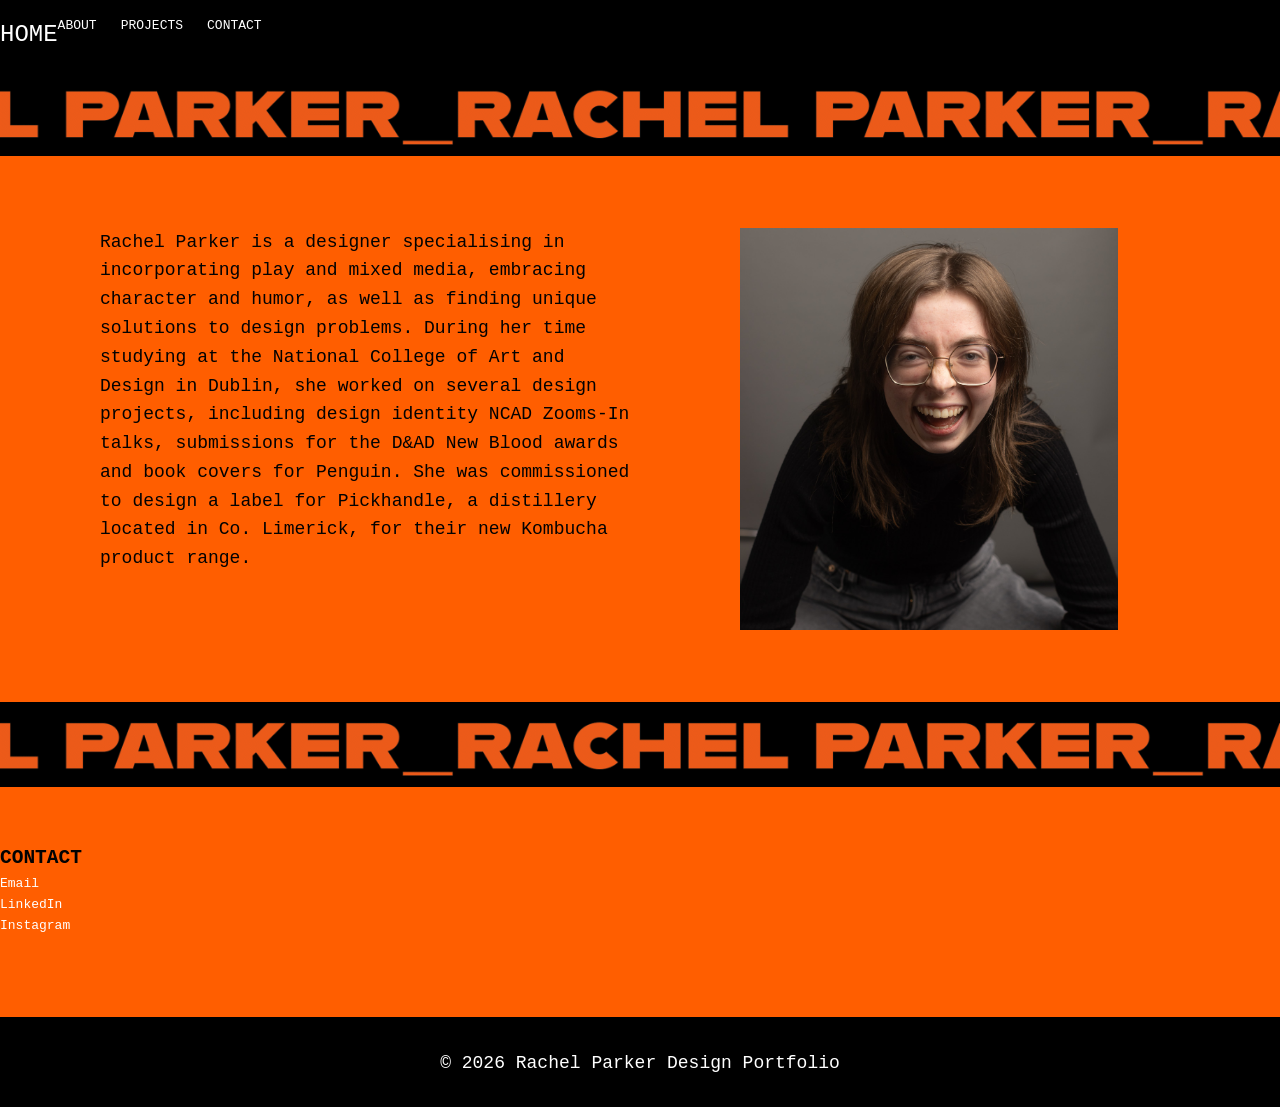
<file: about.html>
<!DOCTYPE html>
<html lang="en">
<head>
  <meta charset="UTF-8" />
  <meta name="viewport" content="width=device-width, initial-scale=1.0"/>
  <title>rachelparkerdesign</title>
  <link rel="stylesheet" href="styleabout.css" />
</head>
<body>
  <header>
    <div class="container">
      <div class="logo">
      <a href="index.html">HOME</a>
      </div>
      <nav>
        <ul>
          <li><a href="about.html">ABOUT</a></li>
          <li><a href="projects.html">PROJECTS</a></li>
          <li><a href="contact.html">CONTACT</a></li>
        </ul>
      </nav>
    </div>
  </header>

  <h1>filler text</h1>
  <p>filler text</p>
    <img src="Comp 1_4.gif" alt="banner name">

<body>

  <div class="about-section">

    <div class="container text">
      <div class="square"></div>
      <p>
      Rachel Parker is a designer specialising in incorporating play and mixed media, embracing character and humor, as well as finding unique solutions to design problems. During her time studying at the National College of Art and Design in Dublin, she worked on several design projects, including design identity NCAD Zooms-In talks, submissions for the D&AD New Blood awards and book covers for Penguin. She was commissioned to design a label for Pickhandle, a distillery located in Co. Limerick, for their new Kombucha product range. 
      </p>
      <div class="square"></div>
      <div class="about-image">
        <img src="me.png" alt="me">
      </div>
    </div>

  </div>



  </section>
 
 
  </section>
 
      <img src="Comp 1_4.gif" alt="banner name">

  <script>
    window.addEventListener("load", () => {
      document.body.classList.add("fade-in");
    });
  </script>

<section id="contact" class="container">
  <h1>CONTACT</h1>
  <li><a href="https://mail.google.com/mail/u/0/?tab=rm&ogbl#inbox?compose=GTvVlcSKjsnzmhbfKMTJqVvSvdQzSGQlzzXgxkHcXMnknntqwZjkHRTcZnqQsxllwQgqPMQpwKdvc">Email</a></li>
  <li><a href="https://www.linkedin.com/in/rachel-parker-04126a252/">LinkedIn</a></li>
  <li><a href="https://www.instagram.com/rpkrdesignr/">Instagram</a></li>
</section>

<footer>
    <p>&copy; 2026 Rachel Parker Design Portfolio</p>
</footer>
</body>
</html>
</file>
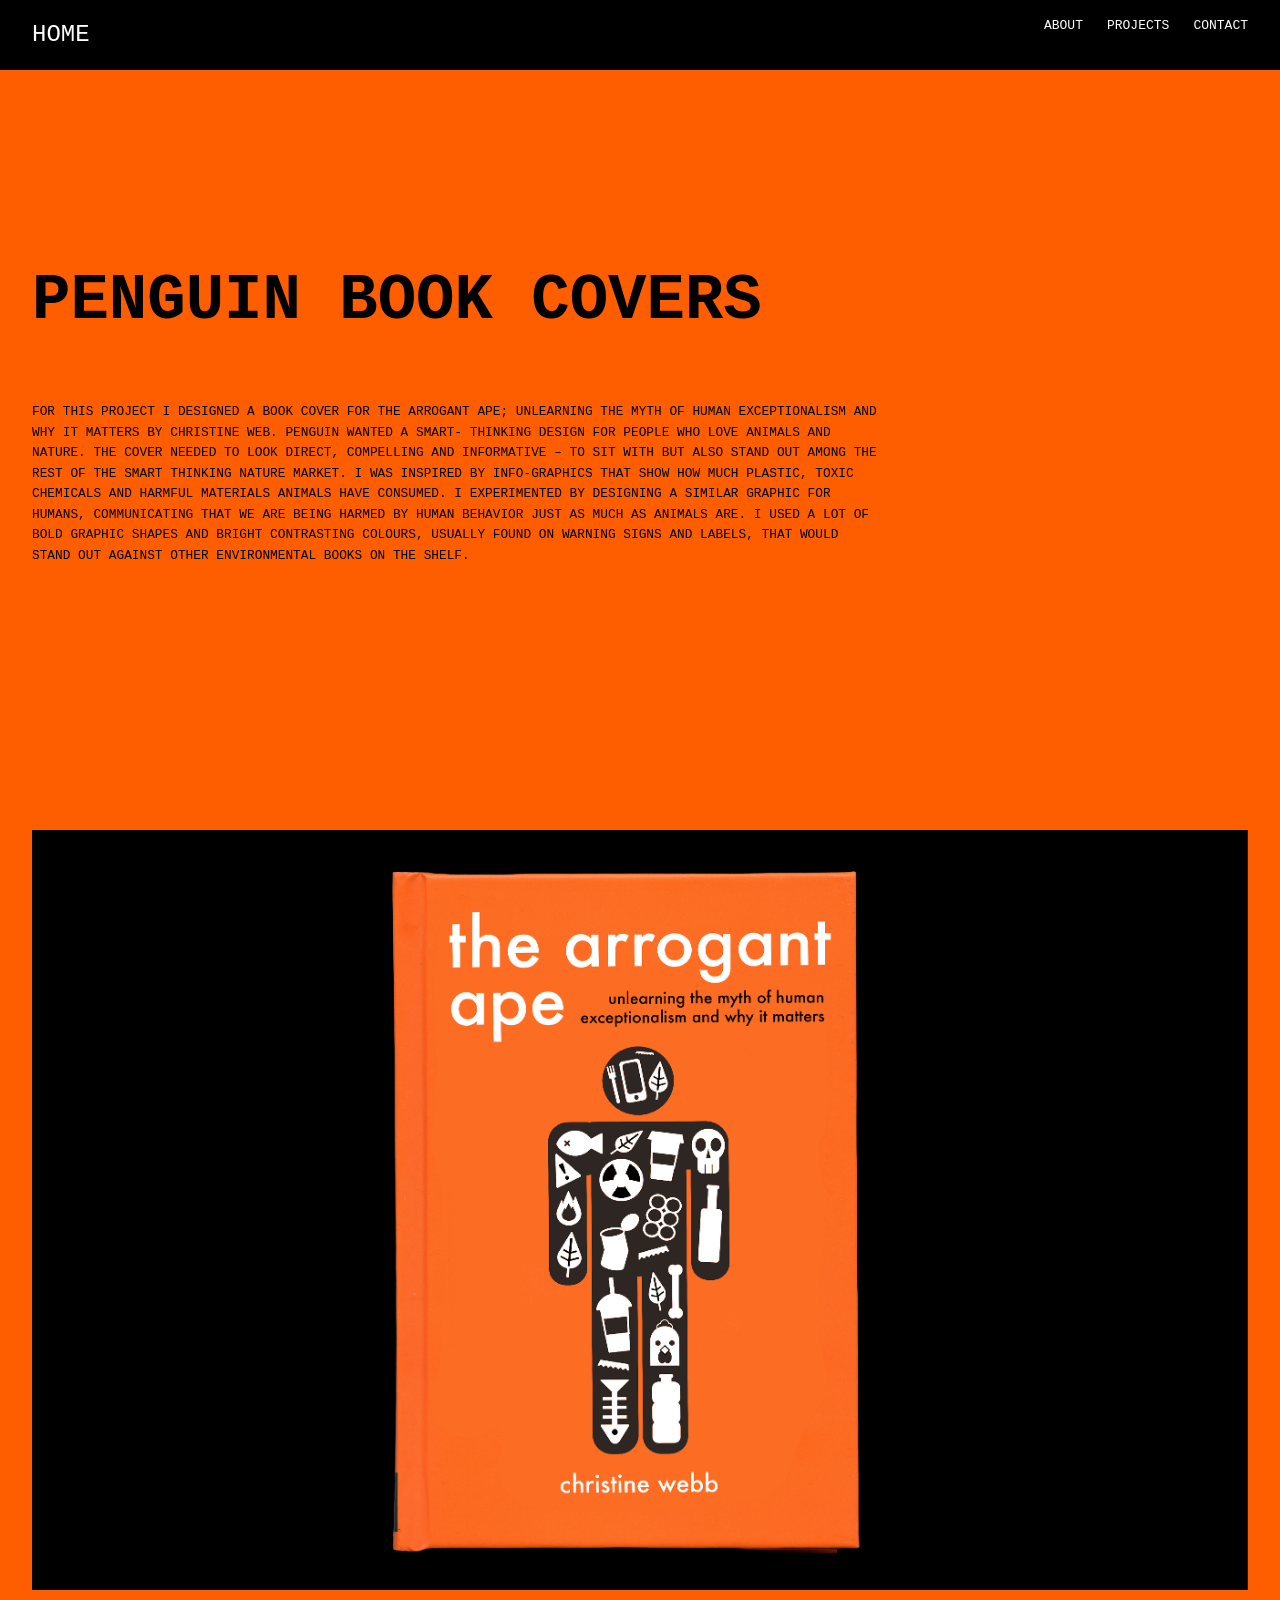
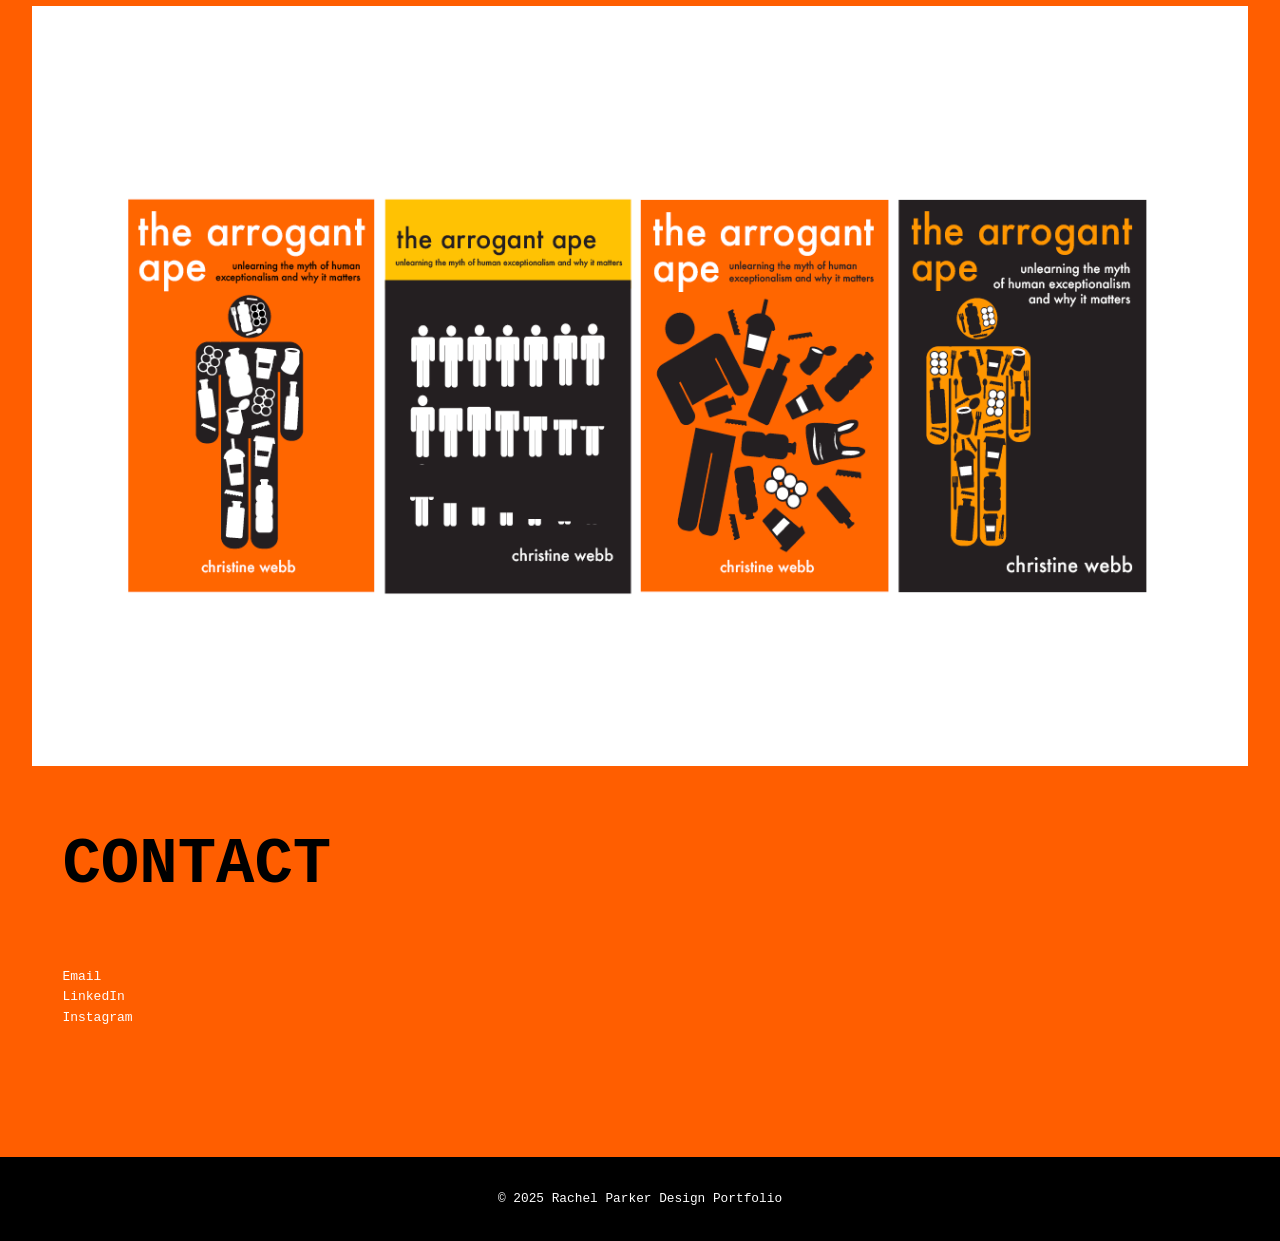
<file: book covers.html>
<!DOCTYPE html>
<html lang="en">
<head>
  <meta charset="UTF-8" />
  <meta name="viewport" content="width=device-width, initial-scale=1.0"/>
  <title>rachelparkerdesign</title>
  <link rel="stylesheet" href="style.css"/>
</head>
<body>
  <header>
    <div class="container">
      <div class="logo">
        <a href="index.html">HOME</a>
      </div>
      <nav>
        <ul>
            <a href="about.html">ABOUT</a>
            <a href="projects.html">PROJECTS</a>
            <a href="contact.html">CONTACT</a></li>
        </ul>
      </nav>
    </div>
  </header>

  <section id="projects" class="container">
    <div class="intro">
      <div class="square"></div>
      <h1>PENGUIN BOOK COVERS</h1>
      <p>
        FOR THIS PROJECT I DESIGNED A BOOK COVER FOR THE ARROGANT APE; UNLEARNING THE MYTH OF HUMAN EXCEPTIONALISM AND WHY IT MATTERS BY CHRISTINE WEB. PENGUIN WANTED A SMART- THINKING DESIGN FOR PEOPLE WHO LOVE ANIMALS AND NATURE. THE COVER NEEDED TO LOOK DIRECT, COMPELLING AND INFORMATIVE – TO SIT WITH BUT ALSO STAND OUT AMONG THE REST OF THE SMART THINKING NATURE MARKET. 

        I WAS INSPIRED BY INFO-GRAPHICS THAT SHOW HOW MUCH PLASTIC, TOXIC CHEMICALS AND HARMFUL MATERIALS ANIMALS HAVE CONSUMED. I EXPERIMENTED BY DESIGNING A SIMILAR GRAPHIC FOR HUMANS, COMMUNICATING THAT WE ARE BEING HARMED BY HUMAN BEHAVIOR JUST AS MUCH AS ANIMALS ARE. I USED A LOT OF BOLD GRAPHIC SHAPES AND BRIGHT CONTRASTING COLOURS, USUALLY FOUND ON WARNING SIGNS AND LABELS, THAT WOULD STAND OUT AGAINST OTHER ENVIRONMENTAL BOOKS ON THE SHELF. <p>
    </div>
    
    <div class="content">
      <img src="rachel p portfolio2 web version for site book.png" alt="book cover">
      <img src="website portfolio6.png" alt="book cover 2">
    </div>


    <section id="contact" class="container">
      <h1 class="left">CONTACT</h1>
        <li><a href="https://mail.google.com/mail/u/0/?tab=rm&ogbl#inbox?compose=GTvVlcSKjsnzmhbfKMTJqVvSvdQzSGQlzzXgxkHcXMnknntqwZjkHRTcZnqQsxllwQgqPMQpwKdvc">Email</a></li>
        <li><a href="https://www.linkedin.com/in/rachel-parker-04126a252/">LinkedIn</a></li>
        <li><a href="https://www.instagram.com/rpkrdesignr/">Instagram</a></li>
    </section>
  </section>

  <script>
    window.addEventListener("load", () => {
      document.body.classList.add("fade-in");
    });
  </script>


<footer>
  <p>&copy; 2025 Rachel Parker Design Portfolio</p>
</footer>
</body>
</html>
</file>
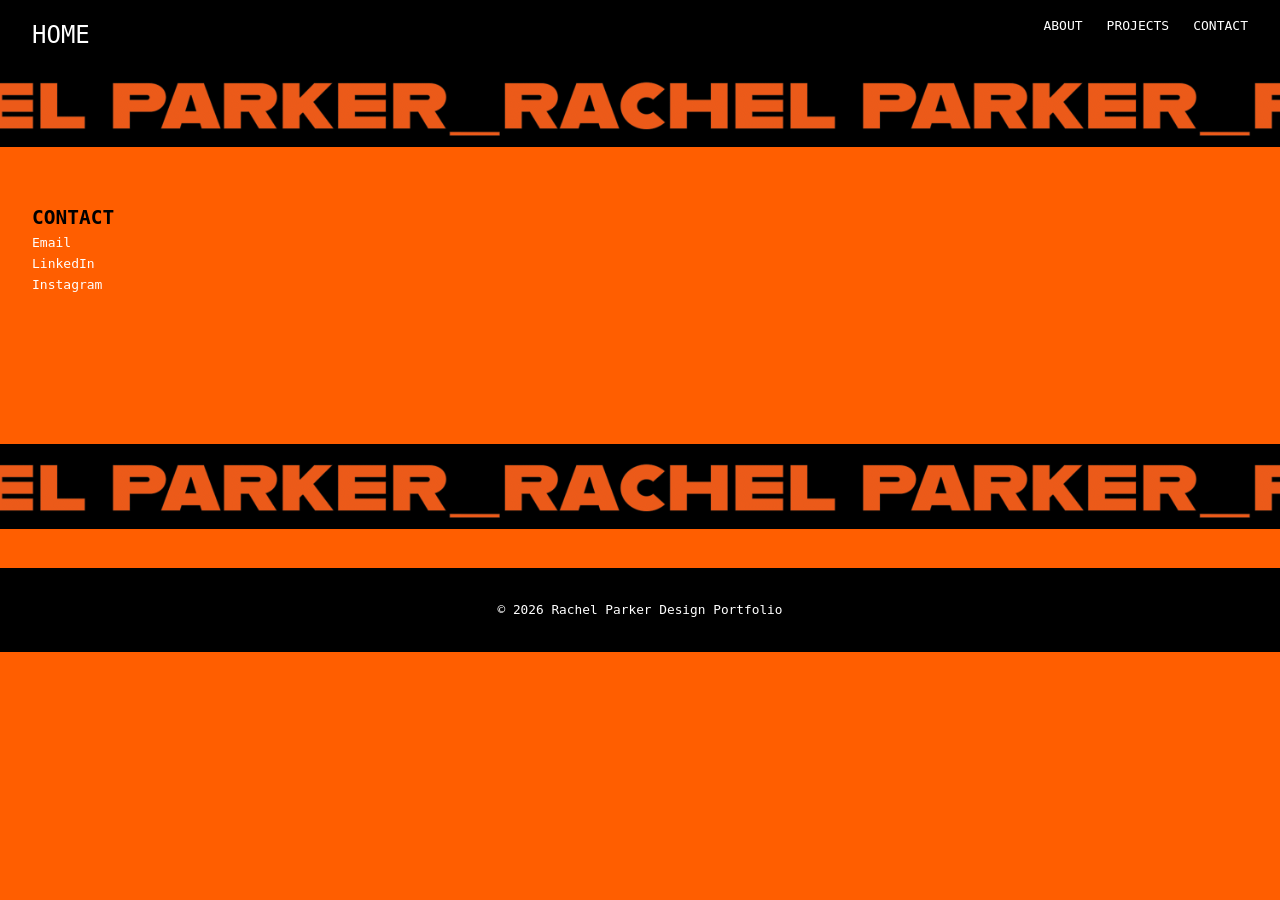
<file: contact.html>
<!DOCTYPE html>
<html lang="en">
<head>
  <meta charset="UTF-8" />
  <meta name="viewport" content="width=device-width, initial-scale=1.0"/>
  <title>rachelparkerdesign</title>
  <link rel="stylesheet" href="style.css" />
</head>
<body>
    <header>
      <div class="container">
        <div class="logo">
        <a href="index.html">HOME</a>
        </div>
        <nav>
          <ul>
            <li><a href="about.html">ABOUT</a></li>
            <li><a href="projects.html">PROJECTS</a></li>
            <li><a href="contact.html">CONTACT</a></li>
          </ul>
        </nav>
      </div>
    </header>

    <h1>filler text</h1>
    <p>filler text</p>
    <img src="Comp 1_4.gif" alt="name">

    <section id="contact" class="container">
      <h1>CONTACT</h1>
      <li><a href="https://mail.google.com/mail/u/0/?tab=rm&ogbl#inbox?compose=GTvVlcSKjsnzmhbfKMTJqVvSvdQzSGQlzzXgxkHcXMnknntqwZjkHRTcZnqQsxllwQgqPMQpwKdvc">Email</a></li>
      <li><a href="https://www.linkedin.com/in/rachel-parker-04126a252/">LinkedIn</a></li>
      <li><a href="https://www.instagram.com/rpkrdesignr/">Instagram</a></li>
  </section>
</section>

  <div class="square"></div>  

  <img src="Comp 1_4.gif" alt="project">


  <script>
    window.addEventListener("load", () => {
      document.body.classList.add("fade-in");
    });
  </script>


<footer>
    <p>&copy; 2026 Rachel Parker Design Portfolio</p>
</footer>
</body>
</html>
</file>
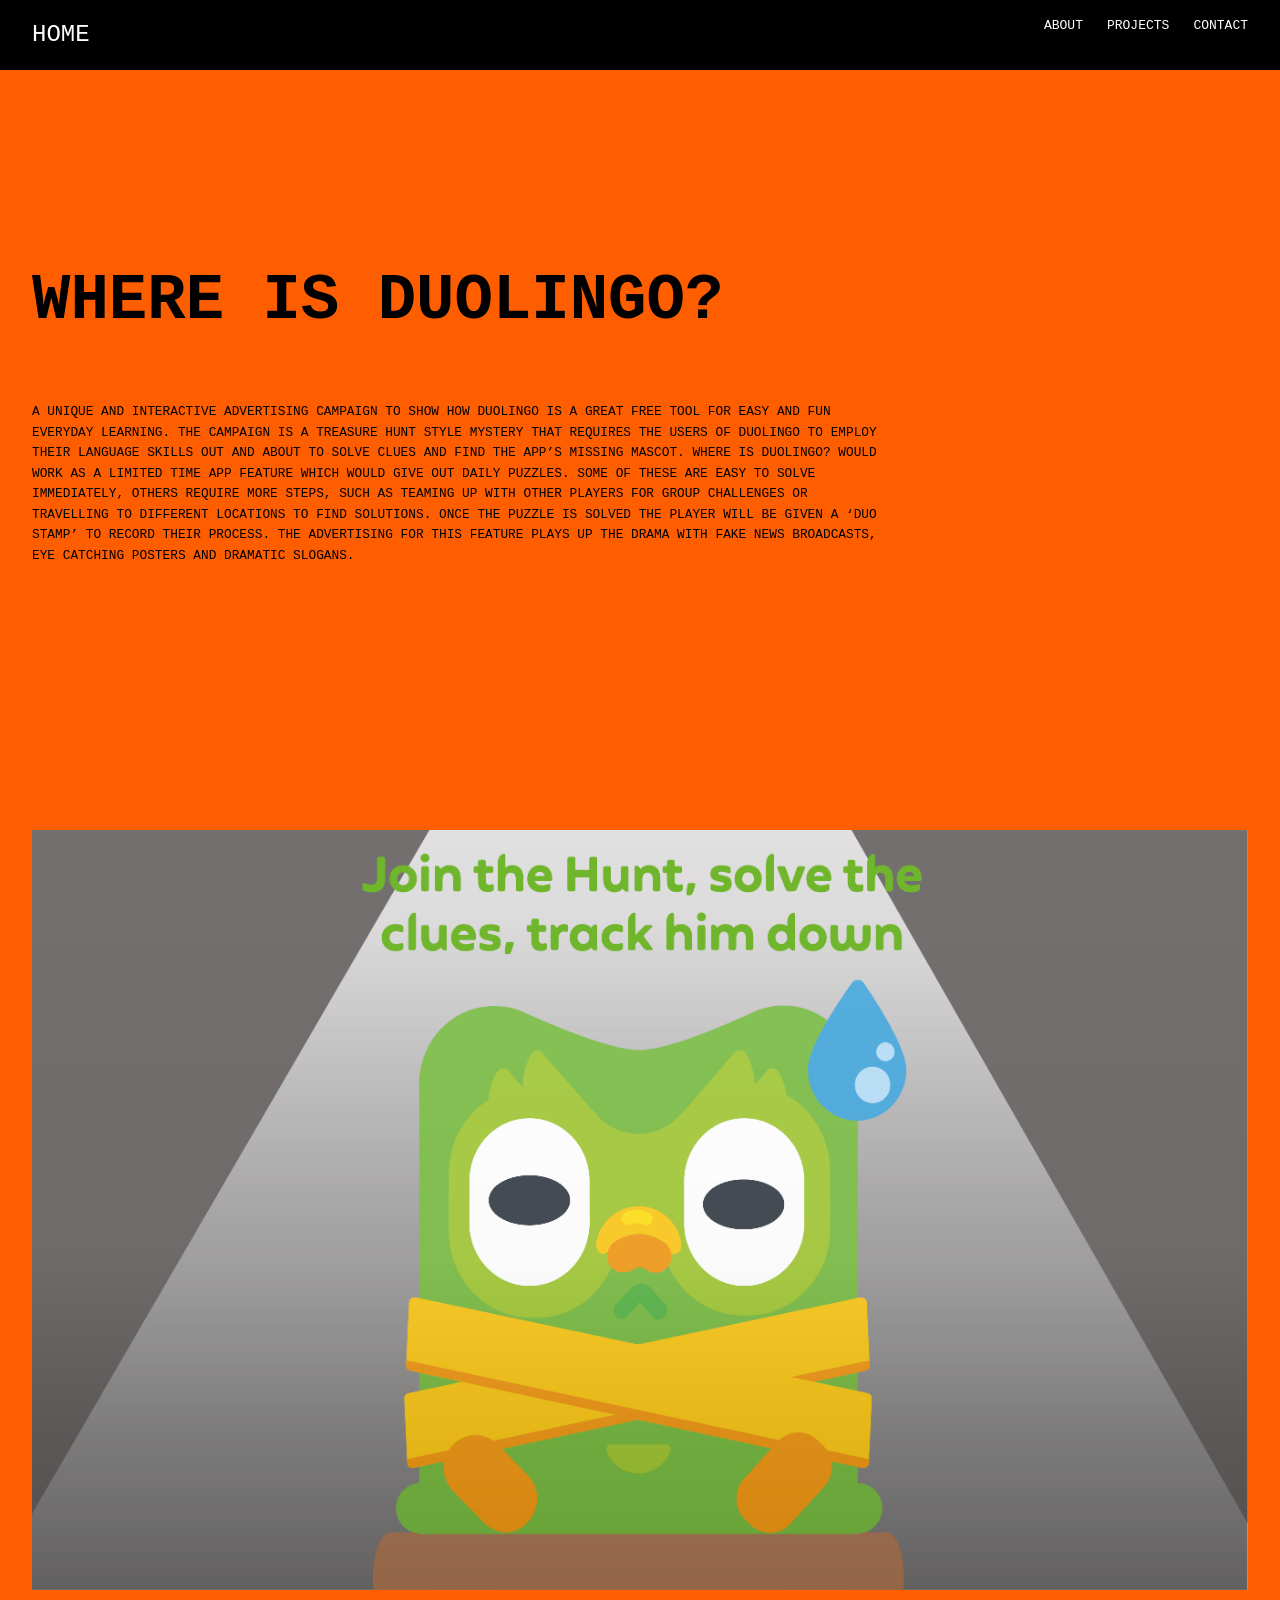
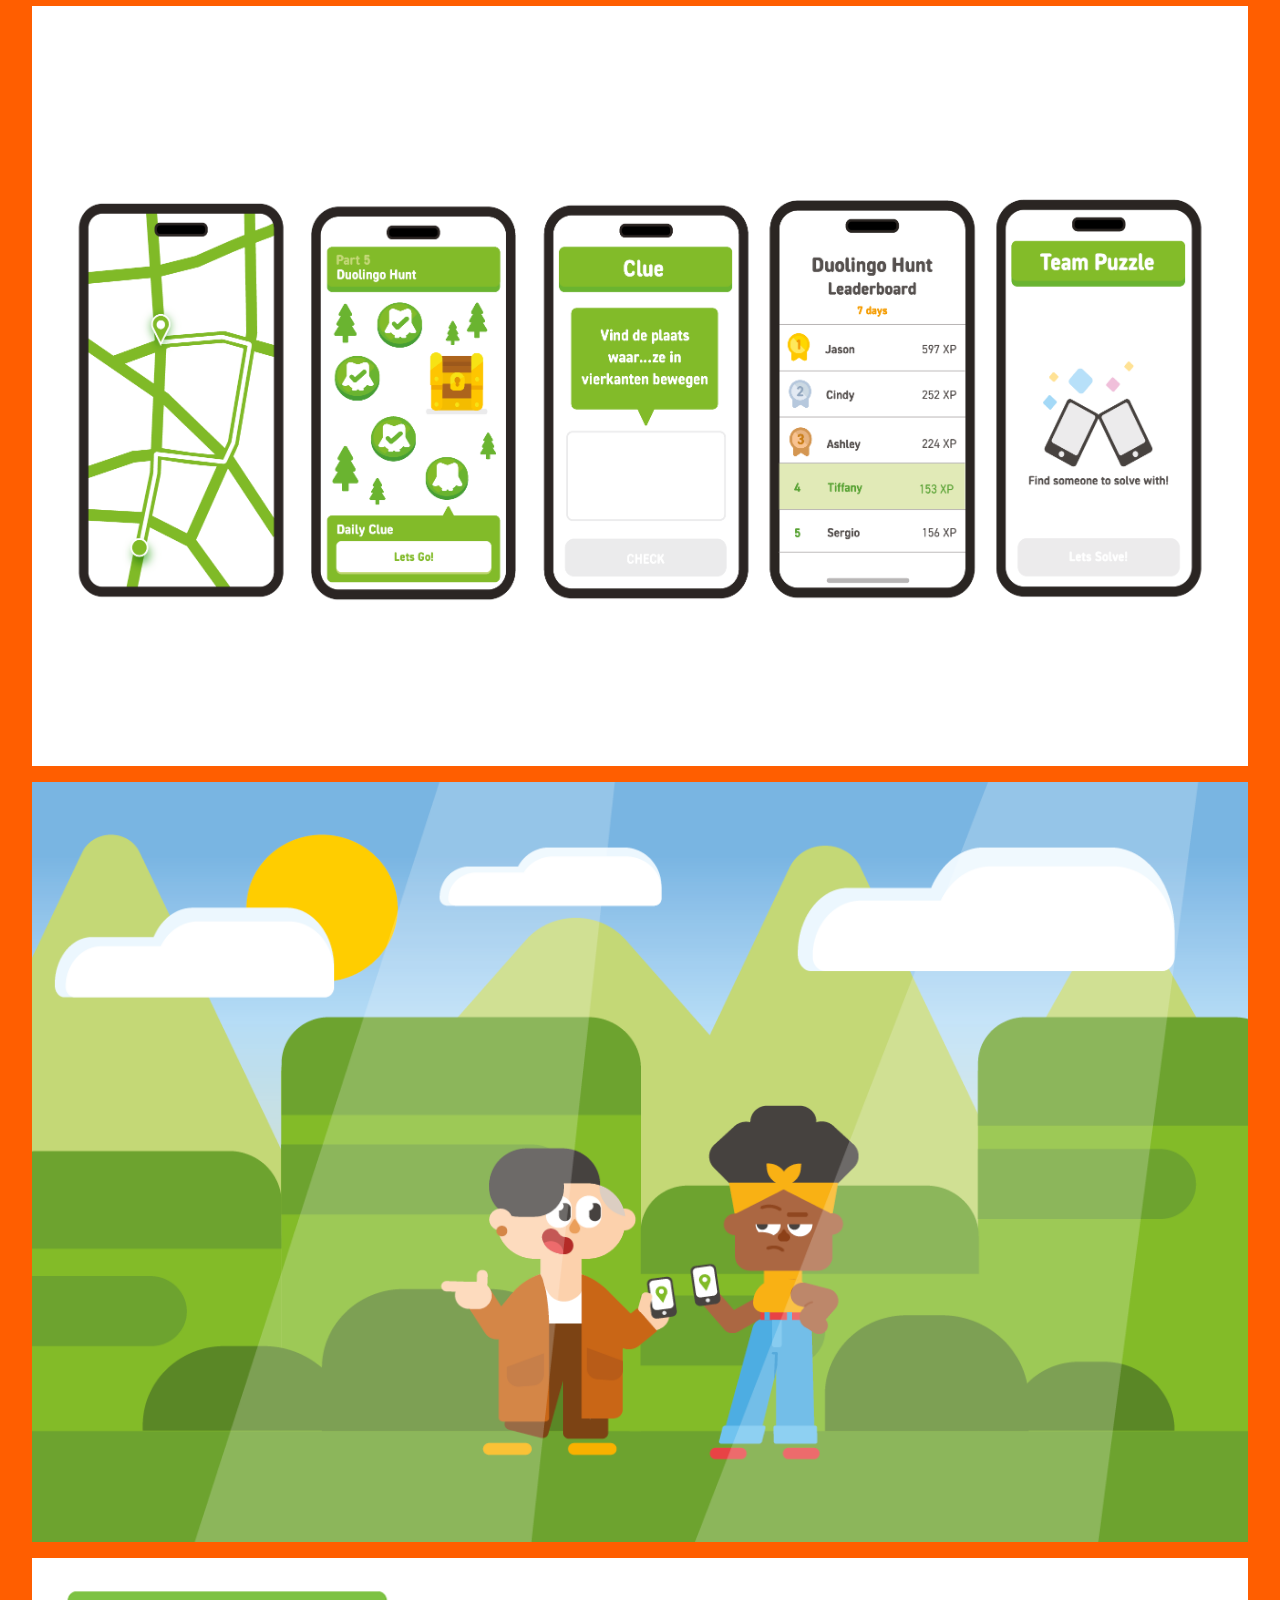
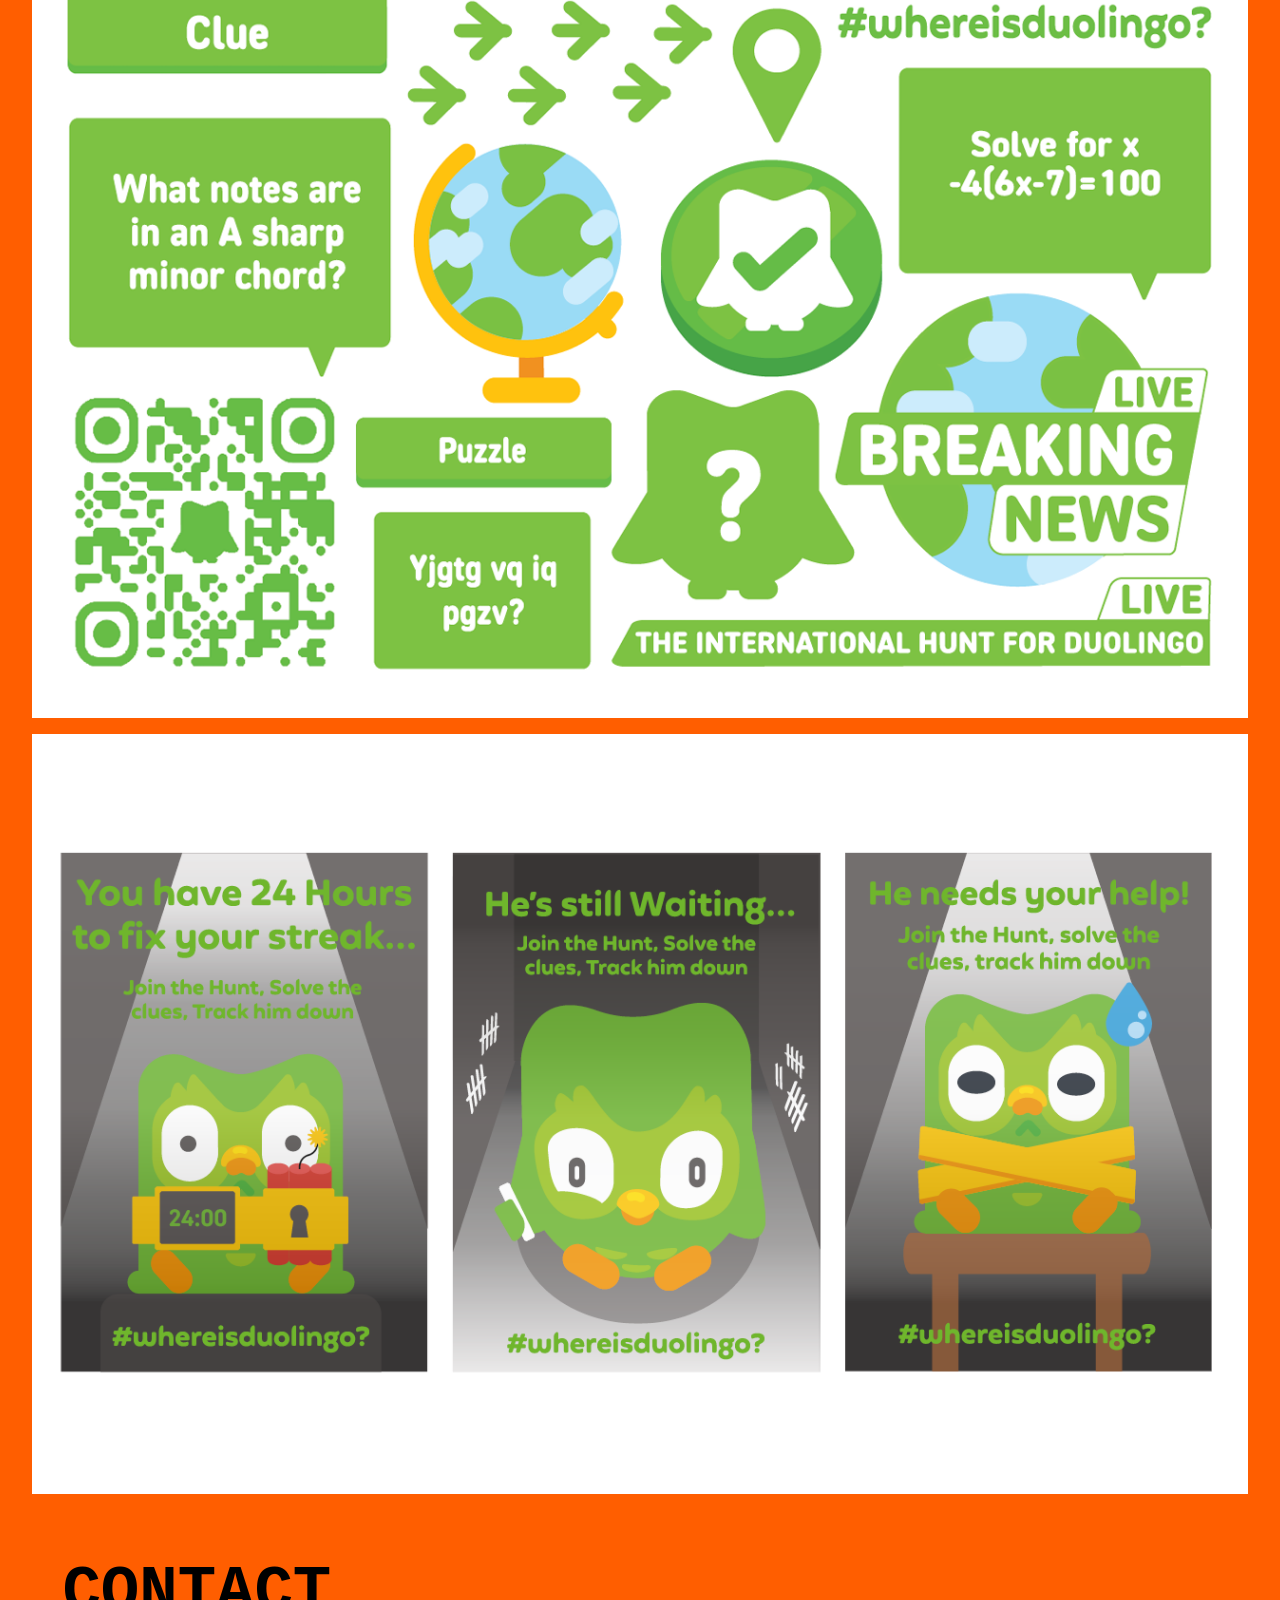
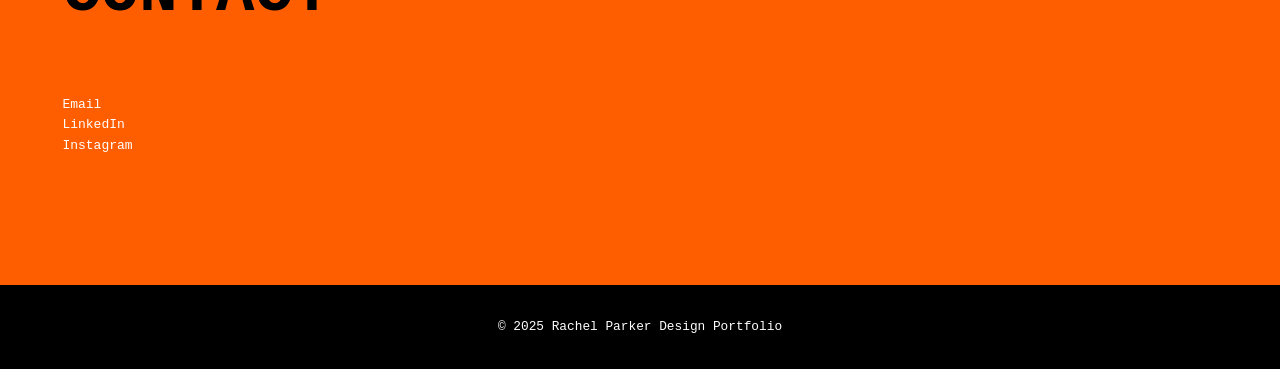
<file: duolingo.html>
<!DOCTYPE html>
<html lang="en">
<head>
  <meta charset="UTF-8" />
  <meta name="viewport" content="width=device-width, initial-scale=1.0"/>
  <title>rachelparkerdesign</title>
  <link rel="stylesheet" href="style.css"/>
</head>
<body>
  <header>
    <div class="container">
      <div class="logo">
        <a href="index.html">HOME</a>
      </div>
      <nav>
        <ul>
            <a href="about.html">ABOUT</a>
            <a href="projects.html">PROJECTS</a>
            <a href="contact.html">CONTACT</a></li>
        </ul>
      </nav>
    </div>
  </header>

  <section id="projects" class="container">
    <div class="intro">
      <div class="square"></div>
      <h1>WHERE IS DUOLINGO?</h1>
      <p>
        A UNIQUE AND INTERACTIVE ADVERTISING CAMPAIGN TO SHOW HOW DUOLINGO IS A GREAT FREE TOOL FOR EASY AND FUN EVERYDAY LEARNING. THE CAMPAIGN IS A TREASURE HUNT STYLE MYSTERY THAT REQUIRES THE USERS OF DUOLINGO TO EMPLOY THEIR LANGUAGE SKILLS OUT AND ABOUT TO SOLVE CLUES AND FIND THE APP’S MISSING MASCOT. 

        WHERE IS DUOLINGO? WOULD WORK AS A LIMITED TIME APP FEATURE WHICH WOULD GIVE OUT DAILY PUZZLES. SOME OF THESE ARE EASY TO SOLVE IMMEDIATELY, OTHERS REQUIRE MORE STEPS, SUCH AS TEAMING UP WITH OTHER PLAYERS FOR GROUP CHALLENGES OR TRAVELLING TO DIFFERENT LOCATIONS TO FIND SOLUTIONS. ONCE THE PUZZLE IS SOLVED THE PLAYER WILL BE GIVEN A ‘DUO STAMP’ TO RECORD THEIR PROCESS. THE ADVERTISING FOR THIS FEATURE PLAYS UP THE DRAMA WITH FAKE NEWS BROADCASTS, EYE CATCHING POSTERS AND DRAMATIC SLOGANS.
        <p>
    </div>
    
    <div class="content">
      <img src="dnad duo.png" alt="duo1">
      <img src="rachel p site.png" alt="duo3">
      <img src="website portfolio11.png" alt="duo2">
      <img src="website portfolio12.png" alt="duo3">
      <img src="website portfolio13.png" alt="duo4">
    </div>


    <section id="contact" class="container">
        <h1 class="left">CONTACT</h1>
        <li><a href="https://mail.google.com/mail/u/0/?tab=rm&ogbl#inbox?compose=GTvVlcSKjsnzmhbfKMTJqVvSvdQzSGQlzzXgxkHcXMnknntqwZjkHRTcZnqQsxllwQgqPMQpwKdvc">Email</a></li>
        <li><a href="https://www.linkedin.com/in/rachel-parker-04126a252/">LinkedIn</a></li>
        <li><a href="https://www.instagram.com/rpkrdesignr/">Instagram</a></li>
    </section>
  </section>

  <script>
    window.addEventListener("load", () => {
      document.body.classList.add("fade-in");
    });
  </script>


<footer>
  <p>&copy; 2025 Rachel Parker Design Portfolio</p>
</footer>
</body>
</html>
</file>
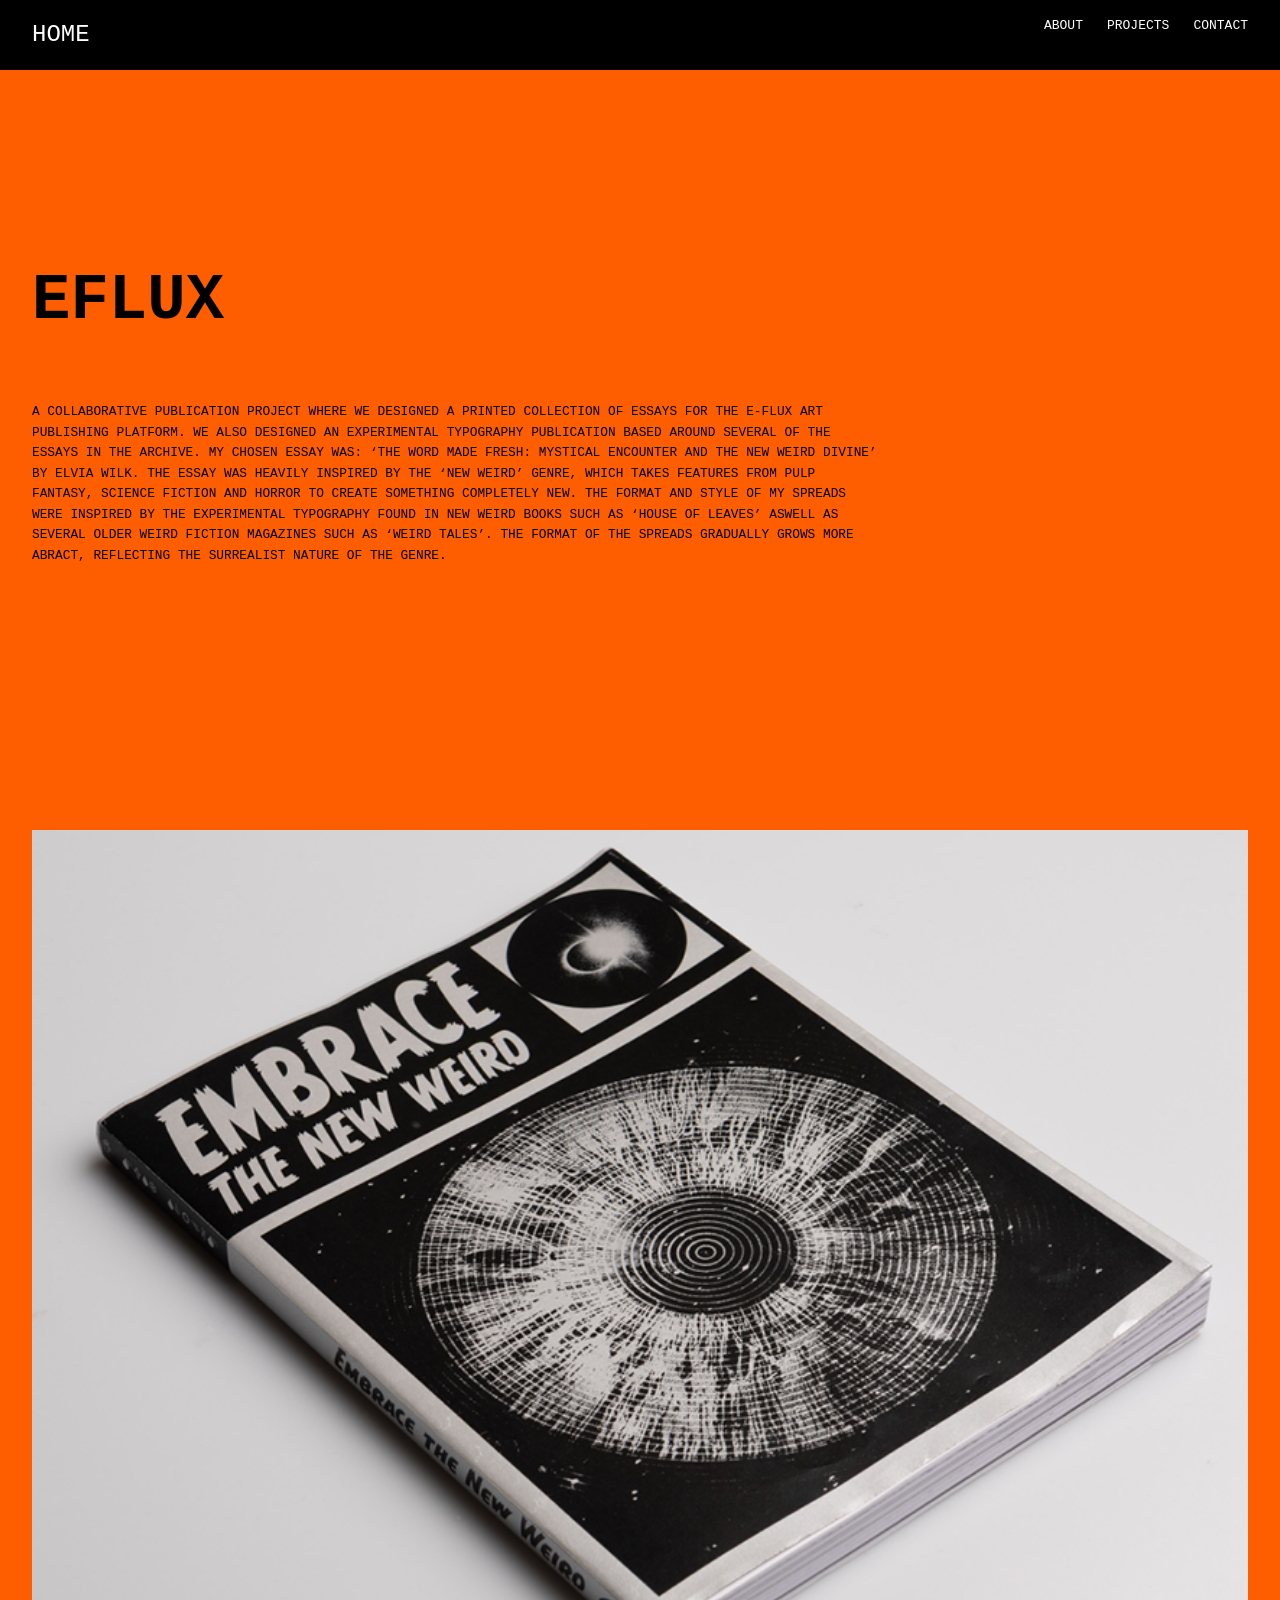
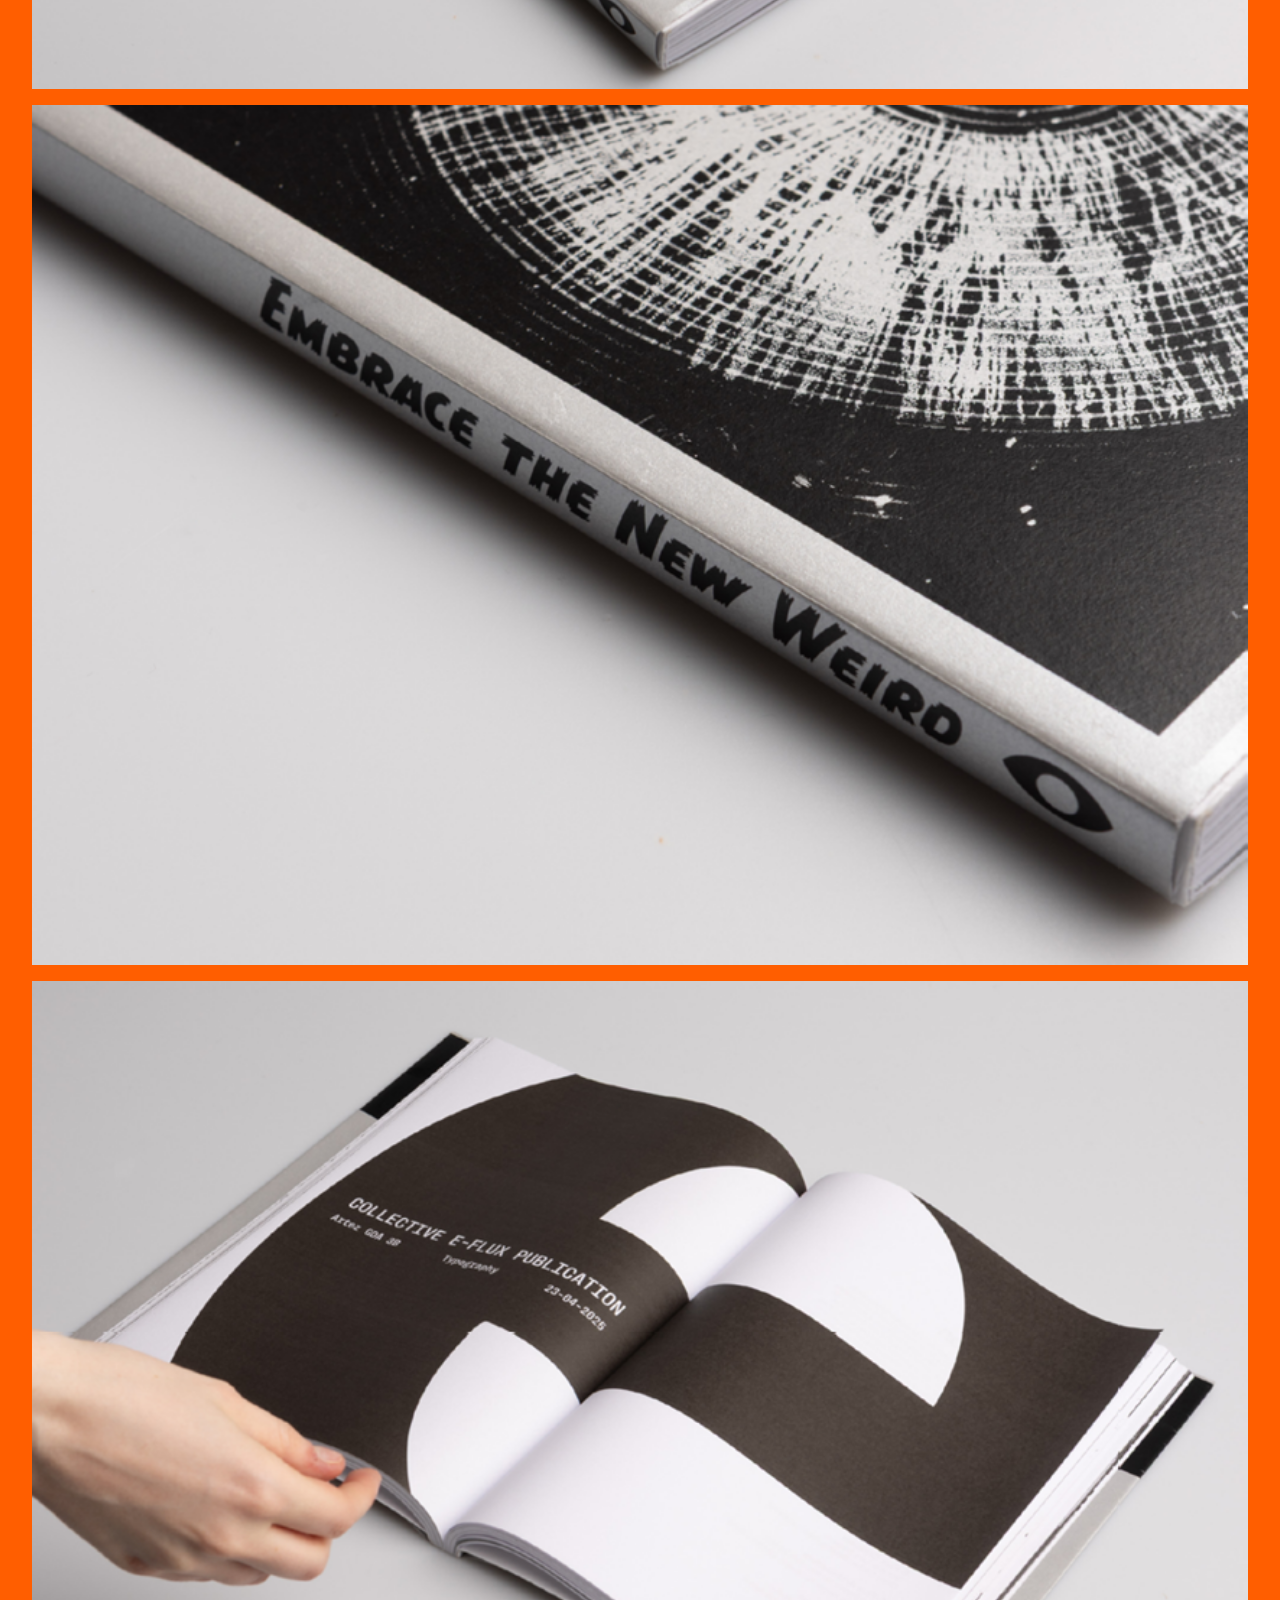
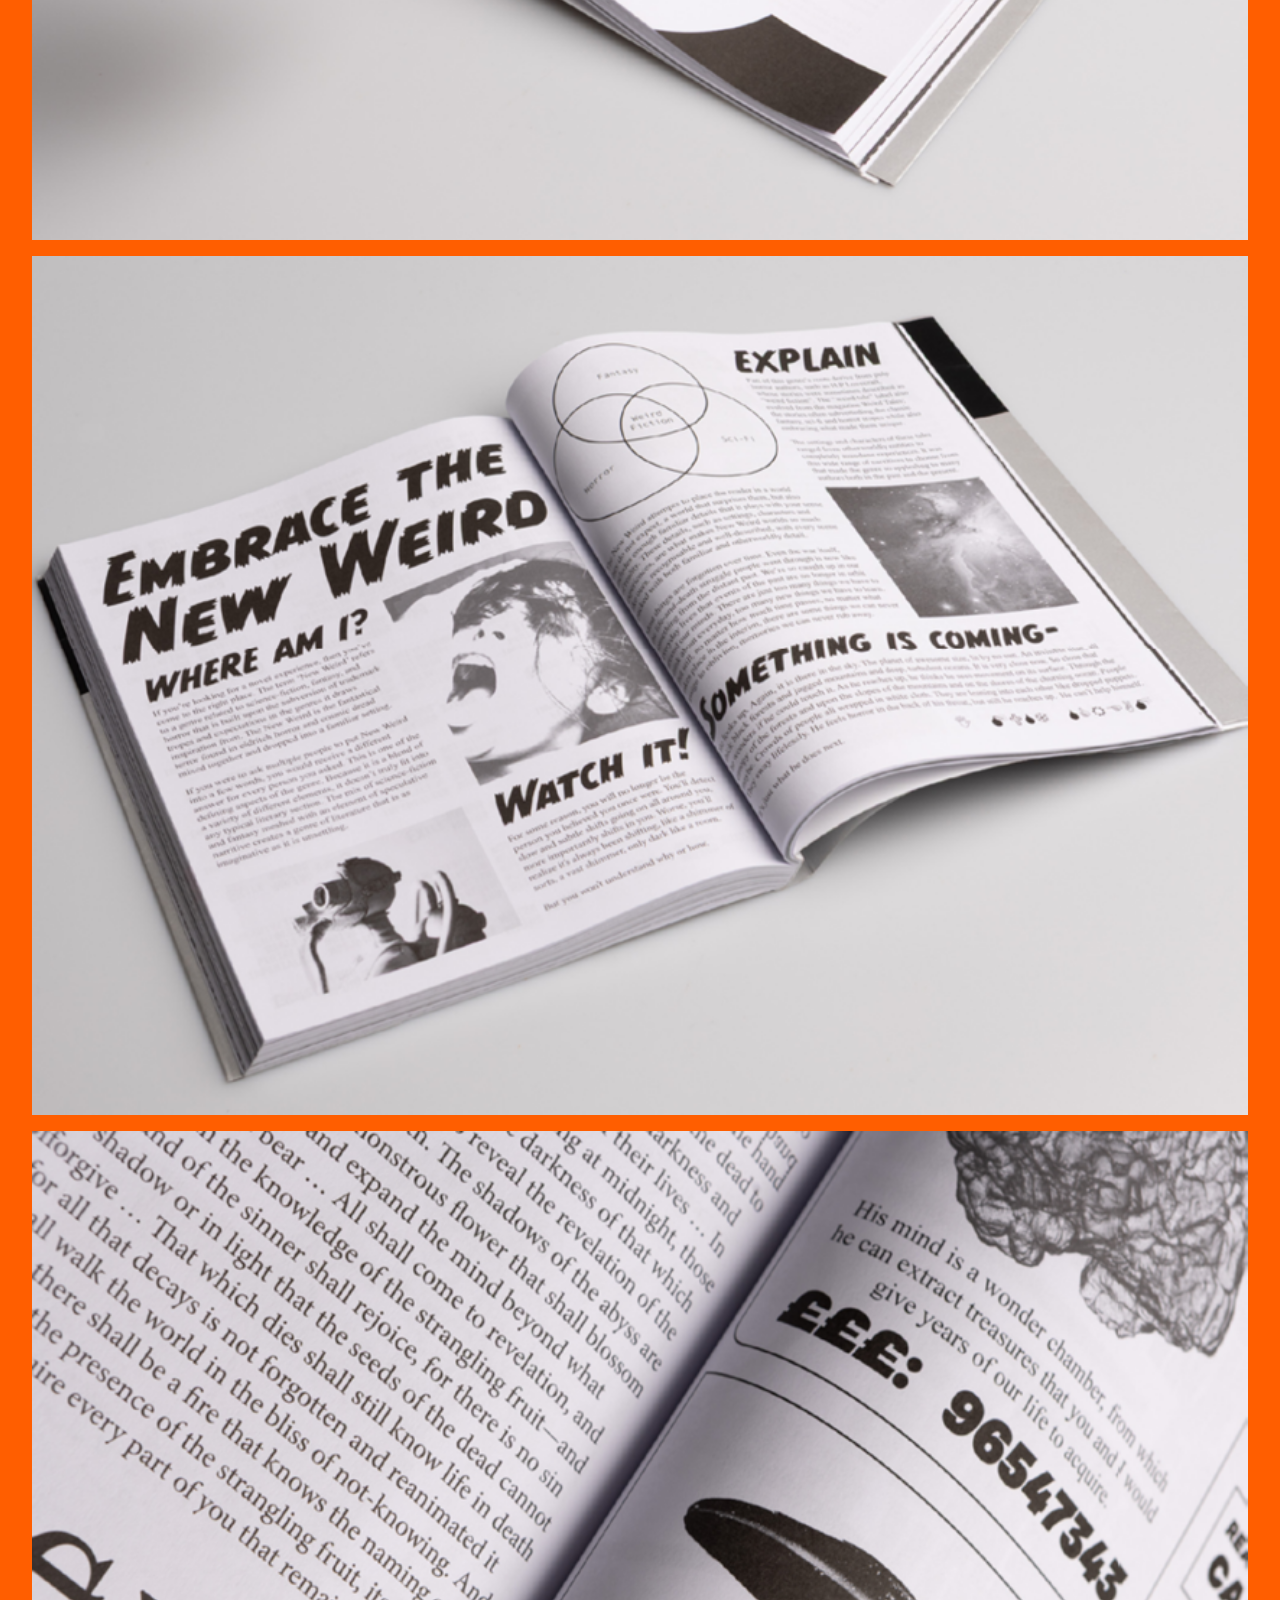
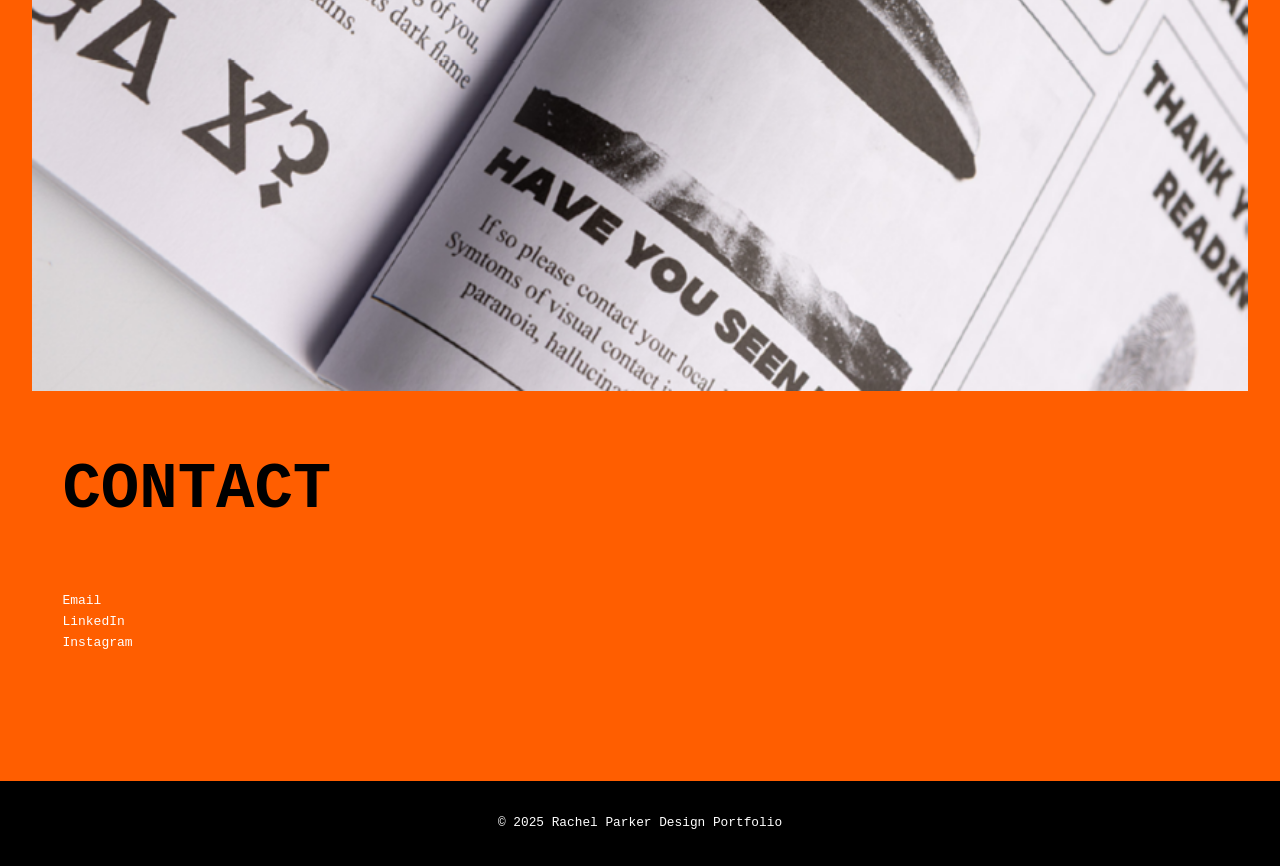
<file: eflux.html>
<!DOCTYPE html>
<html lang="en">
<head>
  <meta charset="UTF-8" />
  <meta name="viewport" content="width=device-width, initial-scale=1.0"/>
  <title>rachelparkerdesign</title>
  <link rel="stylesheet" href="style.css"/>
</head>
<body>
  <header>
    <div class="container">
      <div class="logo">
        <a href="index.html">HOME</a>
      </div>
      <nav>
        <ul>
            <a href="about.html">ABOUT</a>
            <a href="projects.html">PROJECTS</a>
            <a href="contact.html">CONTACT</a></li>
        </ul>
      </nav>
    </div>
  </header>

  <section id="projects" class="container">
    <div class="intro">
      <div class="square"></div>
      <h1>EFLUX</h1>
      <p>
        A COLLABORATIVE PUBLICATION PROJECT WHERE WE DESIGNED A PRINTED COLLECTION OF ESSAYS FOR THE E-FLUX ART PUBLISHING PLATFORM. WE ALSO DESIGNED AN EXPERIMENTAL TYPOGRAPHY PUBLICATION BASED AROUND SEVERAL OF THE ESSAYS IN THE ARCHIVE. MY CHOSEN ESSAY WAS: ‘THE WORD MADE FRESH: MYSTICAL ENCOUNTER AND THE NEW WEIRD DIVINE’ BY ELVIA WILK. 

        THE ESSAY WAS HEAVILY INSPIRED BY THE ‘NEW WEIRD’ GENRE, WHICH TAKES FEATURES FROM PULP FANTASY, SCIENCE FICTION AND HORROR TO CREATE SOMETHING COMPLETELY NEW. THE FORMAT AND STYLE OF MY SPREADS WERE INSPIRED BY THE EXPERIMENTAL TYPOGRAPHY FOUND IN NEW WEIRD BOOKS SUCH AS ‘HOUSE OF LEAVES’ ASWELL AS SEVERAL OLDER WEIRD FICTION MAGAZINES SUCH AS ‘WEIRD TALES’. THE FORMAT OF THE SPREADS GRADUALLY GROWS MORE ABRACT, REFLECTING THE SURREALIST NATURE OF THE GENRE.<p>
    </div>
    
    <div class="content">
      <img src="eflux.png" alt="niteline1">
      <img src="eflux2.png" alt="niteline2">
      <img src="eflux3.png" alt="niteline3">
      <img src="eflux4.png" alt="niteline4">
      <img src="eflux5.png" alt="niteline5">
    </div>


    <section id="contact" class="container">
        <h1 class="left">CONTACT</h1>

        <li><a href="https://mail.google.com/mail/u/0/?tab=rm&ogbl#inbox?compose=GTvVlcSKjsnzmhbfKMTJqVvSvdQzSGQlzzXgxkHcXMnknntqwZjkHRTcZnqQsxllwQgqPMQpwKdvc">Email</a></li>
 
        <li><a href="https://www.linkedin.com/in/rachel-parker-04126a252/">LinkedIn</a></li>
        <li><a href="https://www.instagram.com/rpkrdesignr/">Instagram</a></li>
    </section>
  </section>

  <script>
    window.addEventListener("load", () => {
      document.body.classList.add("fade-in");
    });
  </script>


<footer>
  <p>&copy; 2025 Rachel Parker Design Portfolio</p>
</footer>
</body>
</html>
</file>
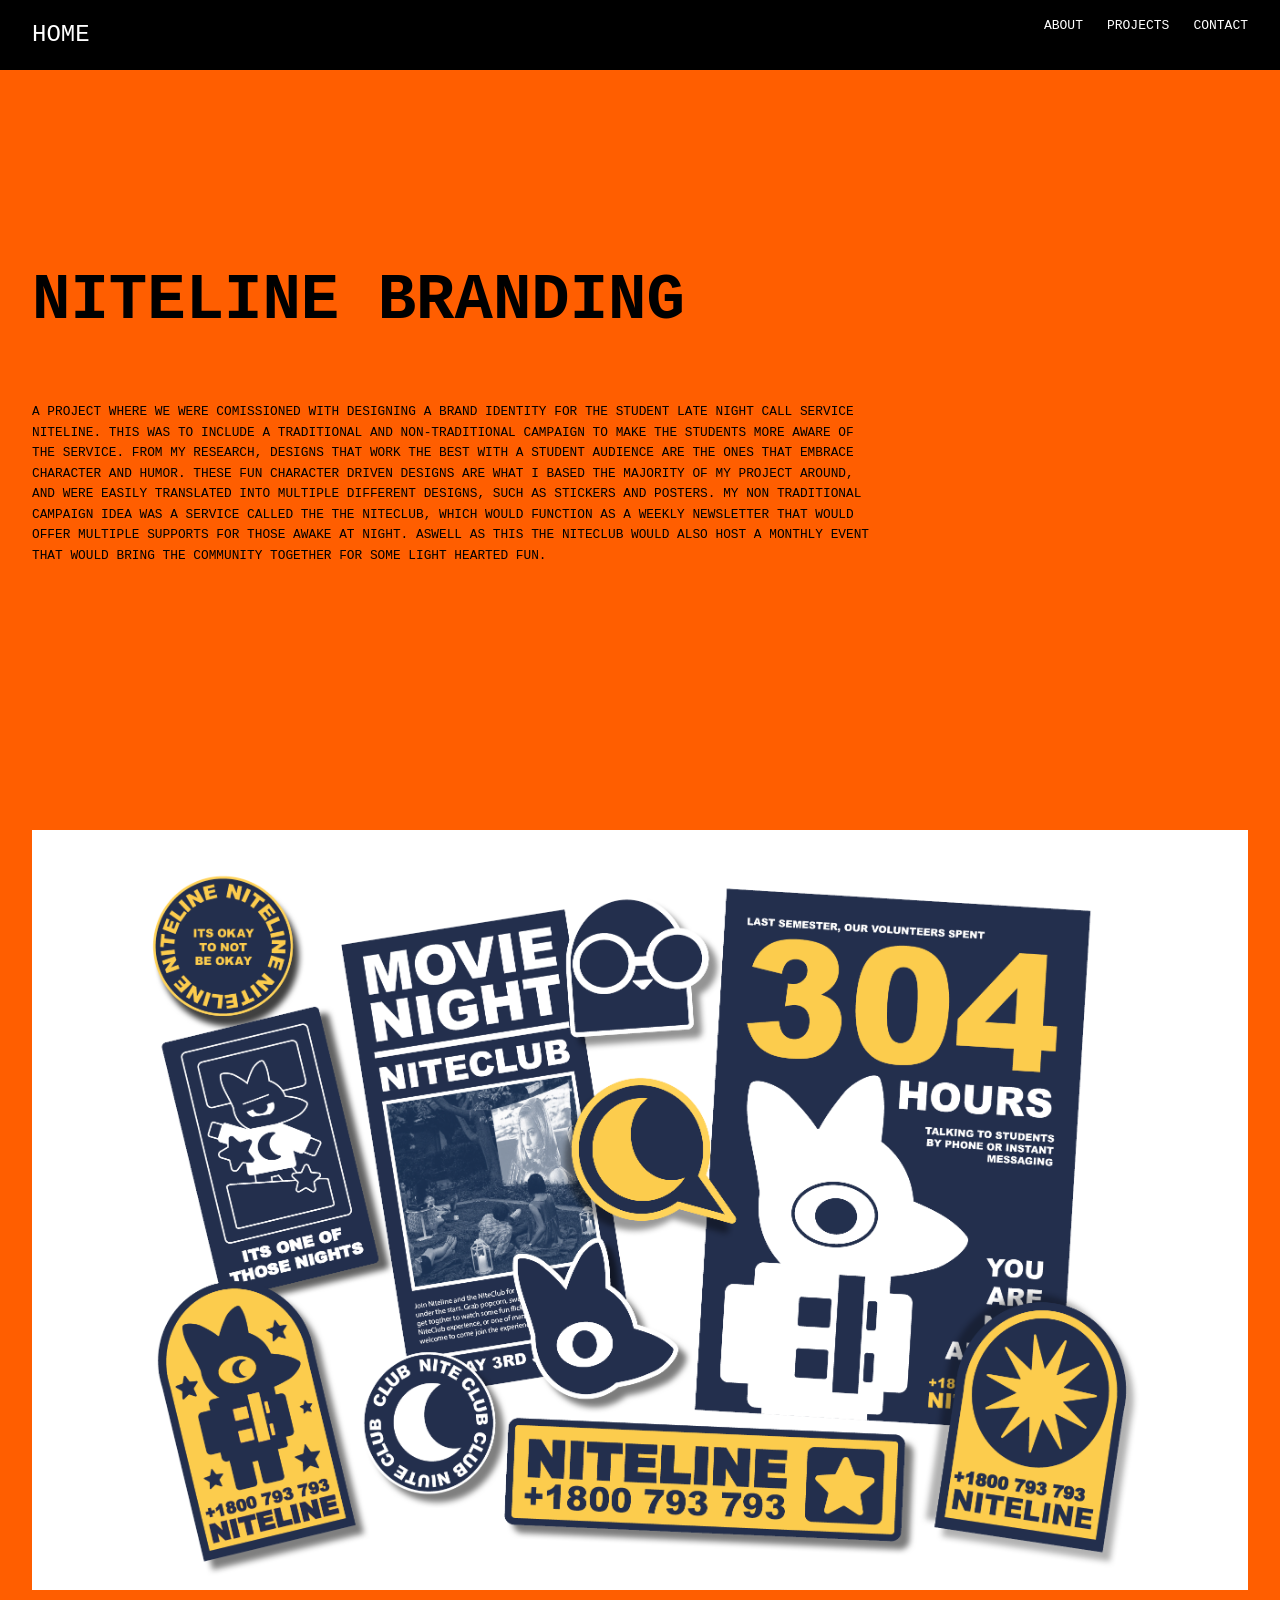
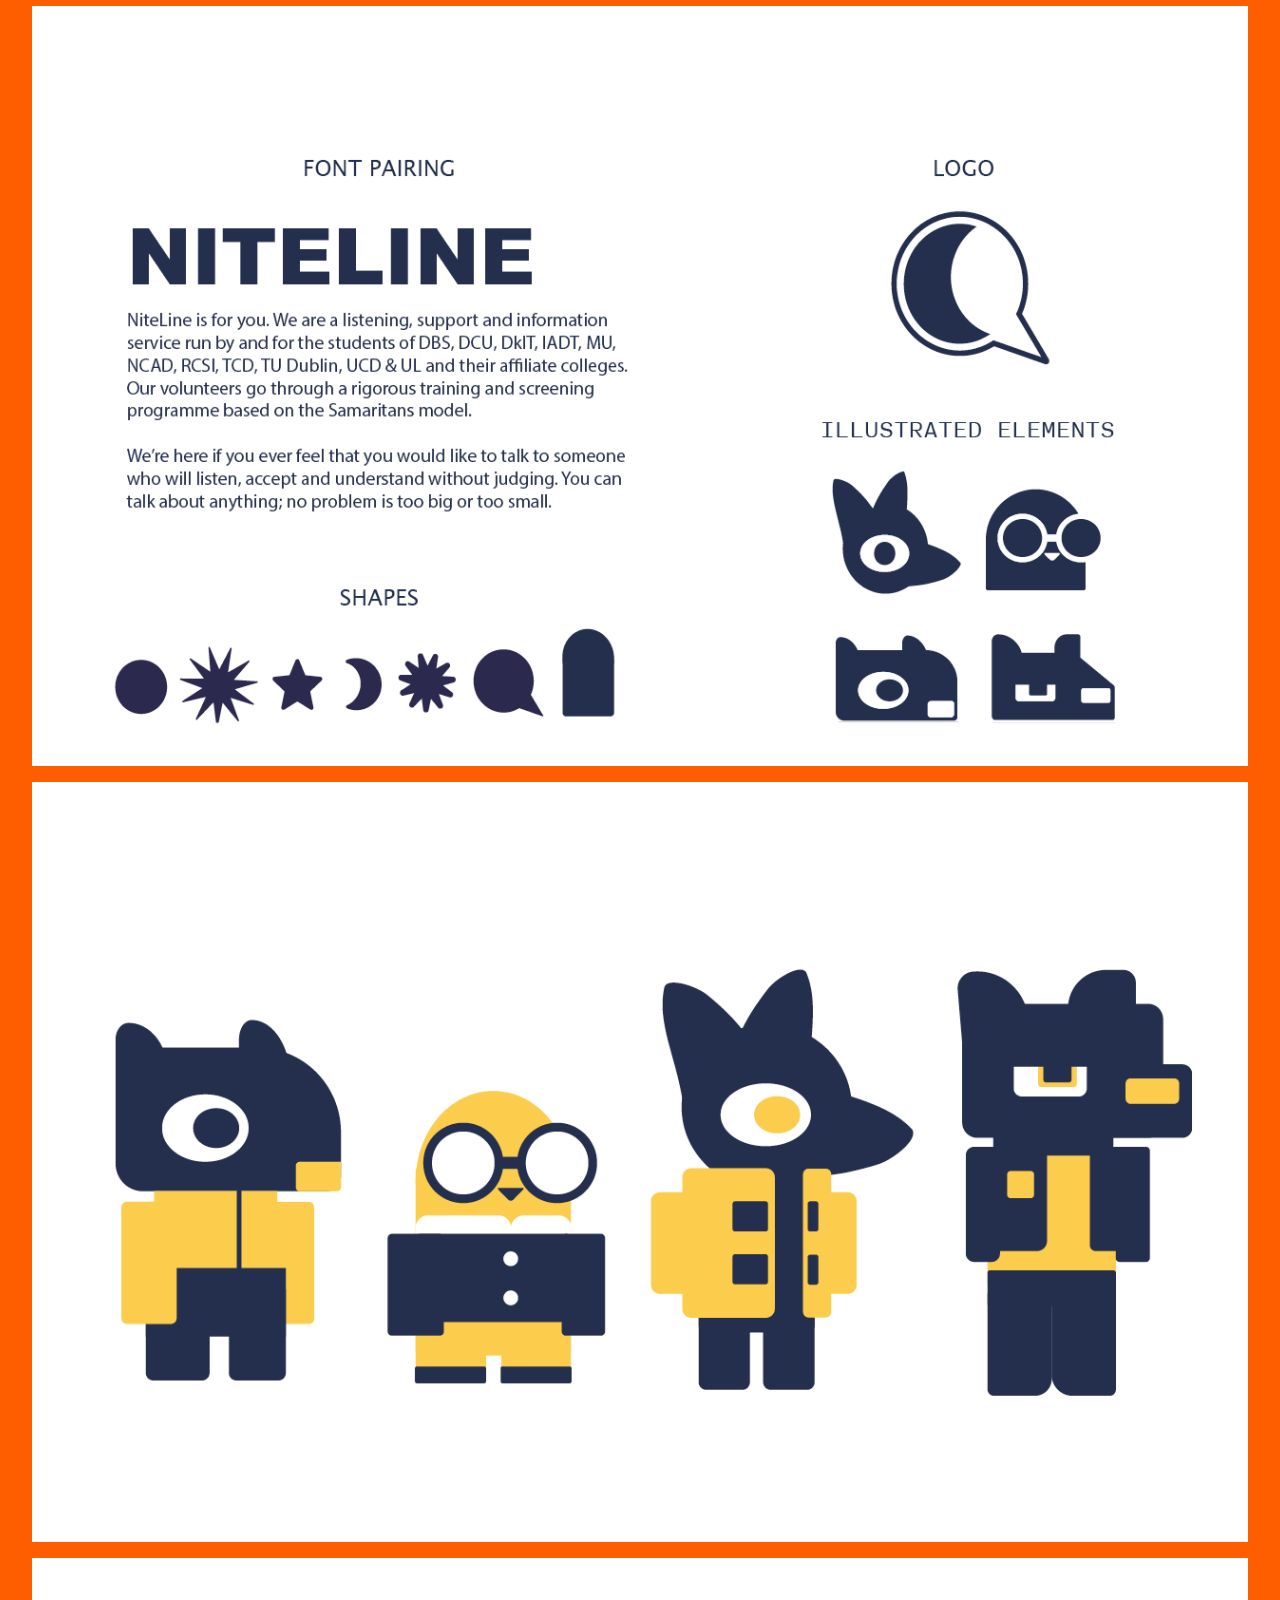
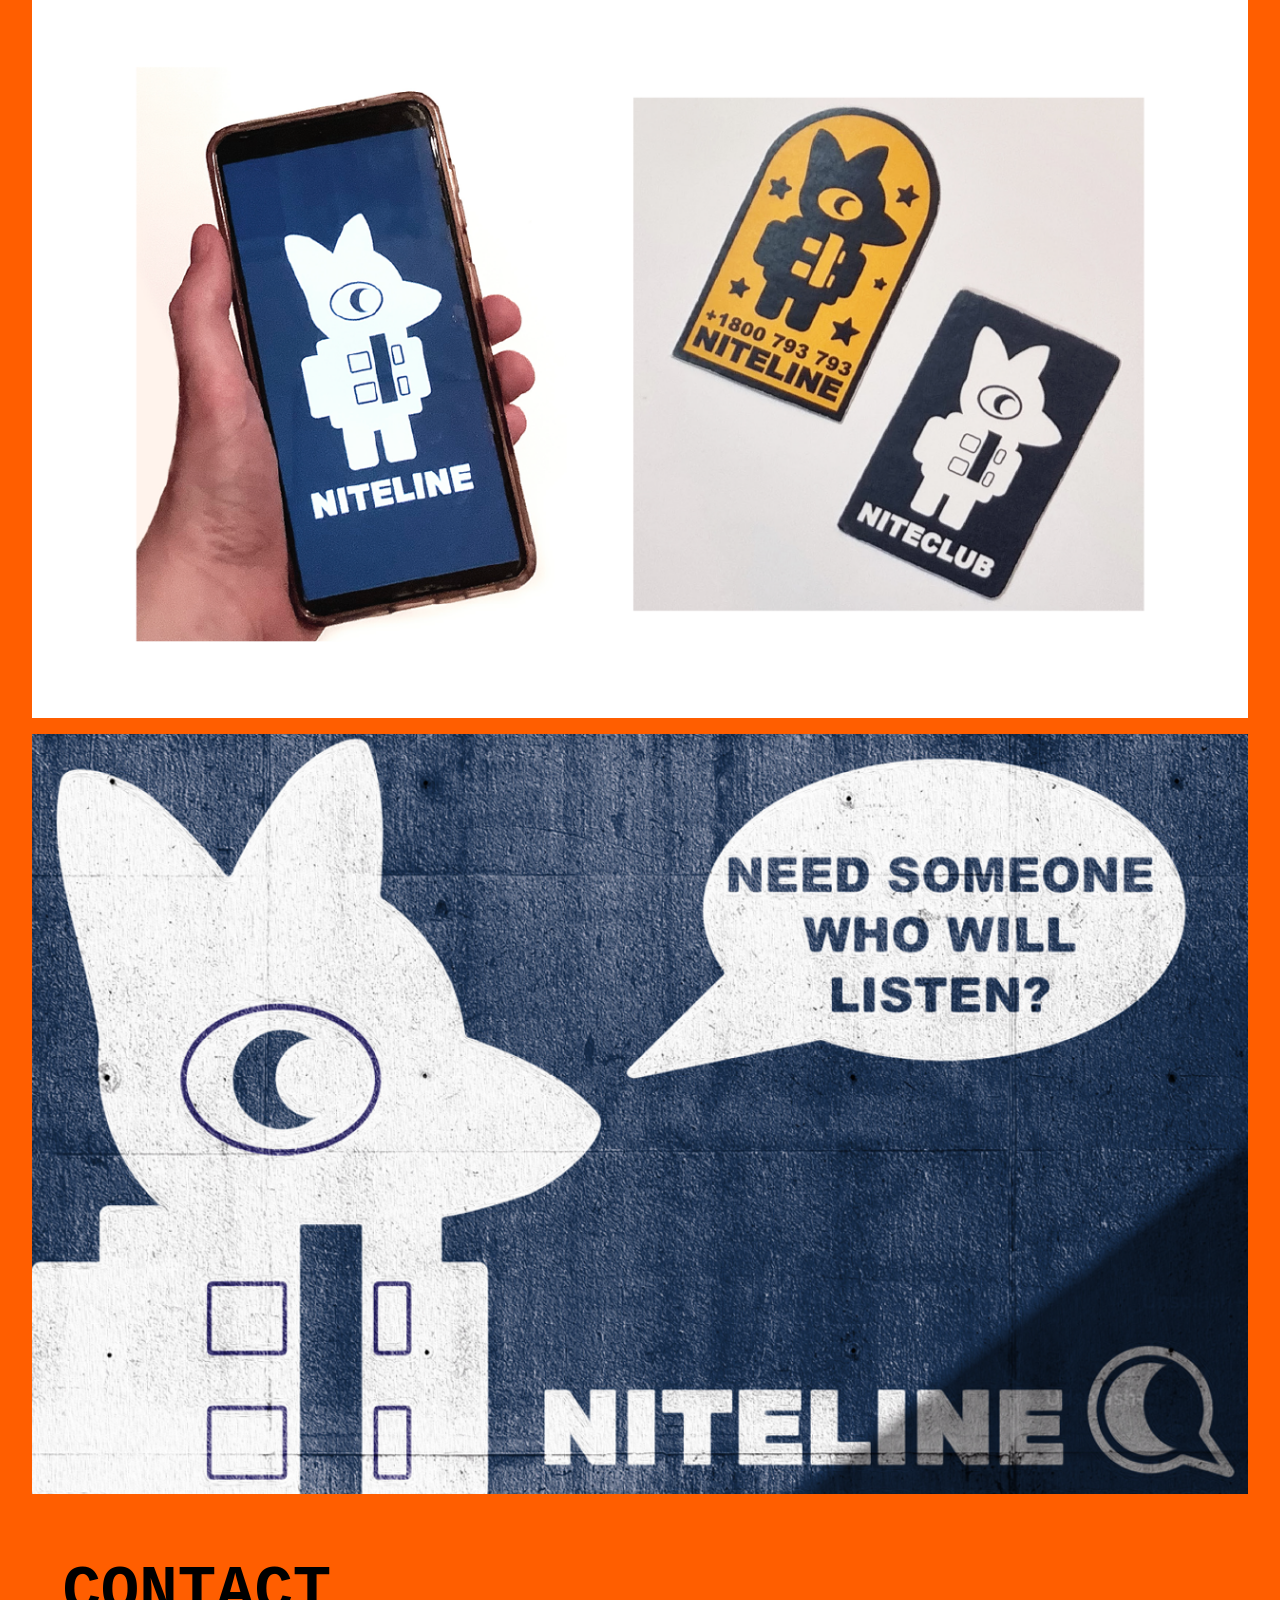
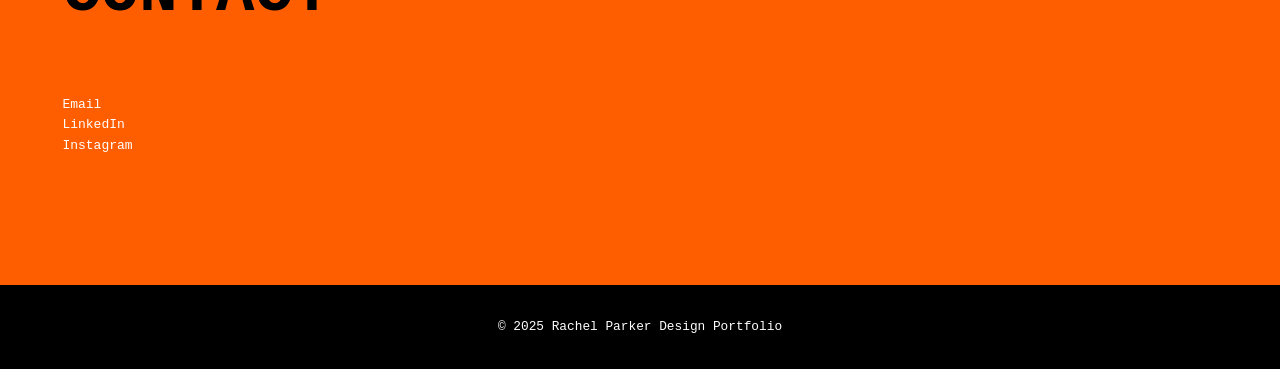
<file: niteline project.html>
<!DOCTYPE html>
<html lang="en">
<head>
  <meta charset="UTF-8" />
  <meta name="viewport" content="width=device-width, initial-scale=1.0"/>
  <title>rachelparkerdesign</title>
  <link rel="stylesheet" href="style.css"/>
</head>
<body>
  <header>
    <div class="container">
      <div class="logo">
        <a href="index.html">HOME</a>
      </div>
      <nav>
        <ul>
            <a href="about.html">ABOUT</a>
            <a href="projects.html">PROJECTS</a>
            <a href="contact.html">CONTACT</a></li>
        </ul>
      </nav>
    </div>
  </header>

  <section id="projects" class="container">
    <div class="intro">
      <div class="square"></div>
      <h1>NITELINE BRANDING</h1>
      <p>
        A PROJECT WHERE WE WERE COMISSIONED WITH DESIGNING A BRAND IDENTITY FOR THE STUDENT LATE NIGHT CALL SERVICE NITELINE. THIS WAS TO INCLUDE A TRADITIONAL AND NON-TRADITIONAL CAMPAIGN TO MAKE THE STUDENTS MORE AWARE OF THE SERVICE. FROM MY RESEARCH, DESIGNS THAT WORK THE BEST WITH A STUDENT AUDIENCE ARE THE ONES THAT EMBRACE CHARACTER AND HUMOR. THESE FUN CHARACTER DRIVEN DESIGNS ARE WHAT I BASED THE MAJORITY OF MY PROJECT AROUND, AND WERE EASILY TRANSLATED INTO MULTIPLE DIFFERENT DESIGNS, SUCH AS STICKERS AND POSTERS. MY NON TRADITIONAL CAMPAIGN IDEA WAS A SERVICE CALLED THE THE NITECLUB, WHICH WOULD FUNCTION AS A WEEKLY NEWSLETTER THAT WOULD OFFER MULTIPLE SUPPORTS FOR THOSE AWAKE AT NIGHT. ASWELL AS THIS THE NITECLUB WOULD ALSO HOST A MONTHLY EVENT THAT WOULD BRING THE COMMUNITY TOGETHER FOR SOME LIGHT HEARTED FUN.
      <p>
    </div>
    
    <div class="content">
      <img src="rachel p portfolio2 web version for site niteline.png" alt="niteline1">
      <img src="website portfolio18.png" alt="niteline2">
      <img src="website portfolio19.png" alt="niteline3">
      <img src="website portfolio20.png" alt="niteline4">
      <img src="website portfolio21.png" alt="niteline5">
    </div>


    <section id="contact" class="container">
        <h1 class="left">CONTACT</h1>
        <li><a href="https://mail.google.com/mail/u/0/?tab=rm&ogbl#inbox?compose=GTvVlcSKjsnzmhbfKMTJqVvSvdQzSGQlzzXgxkHcXMnknntqwZjkHRTcZnqQsxllwQgqPMQpwKdvc">Email</a></li>
        <li><a href="https://www.linkedin.com/in/rachel-parker-04126a252/">LinkedIn</a></li>
        <li><a href="https://www.instagram.com/rpkrdesignr/">Instagram</a></li>
    </section>
  </section>

  <script>
    window.addEventListener("load", () => {
      document.body.classList.add("fade-in");
    });
  </script>


<footer>
  <p>&copy; 2025 Rachel Parker Design Portfolio</p>
</footer>
</body>
</html>
</file>
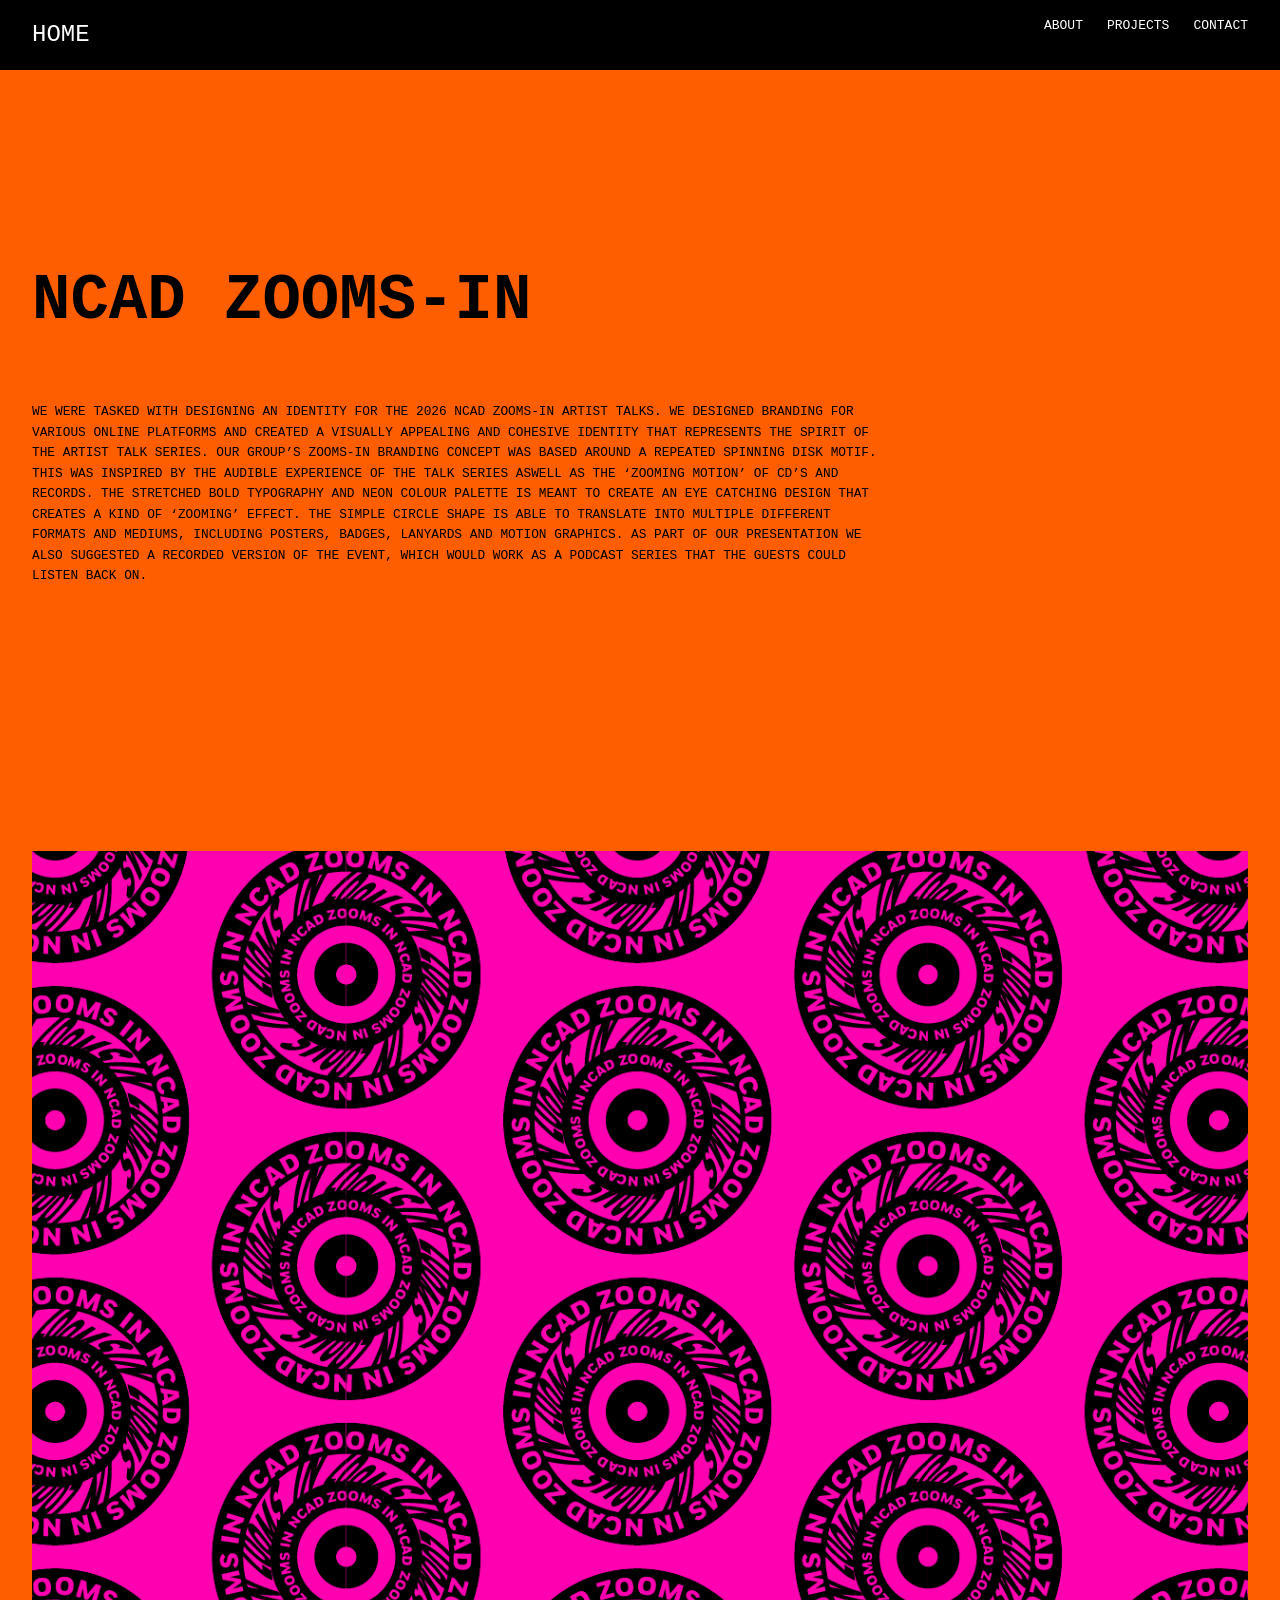
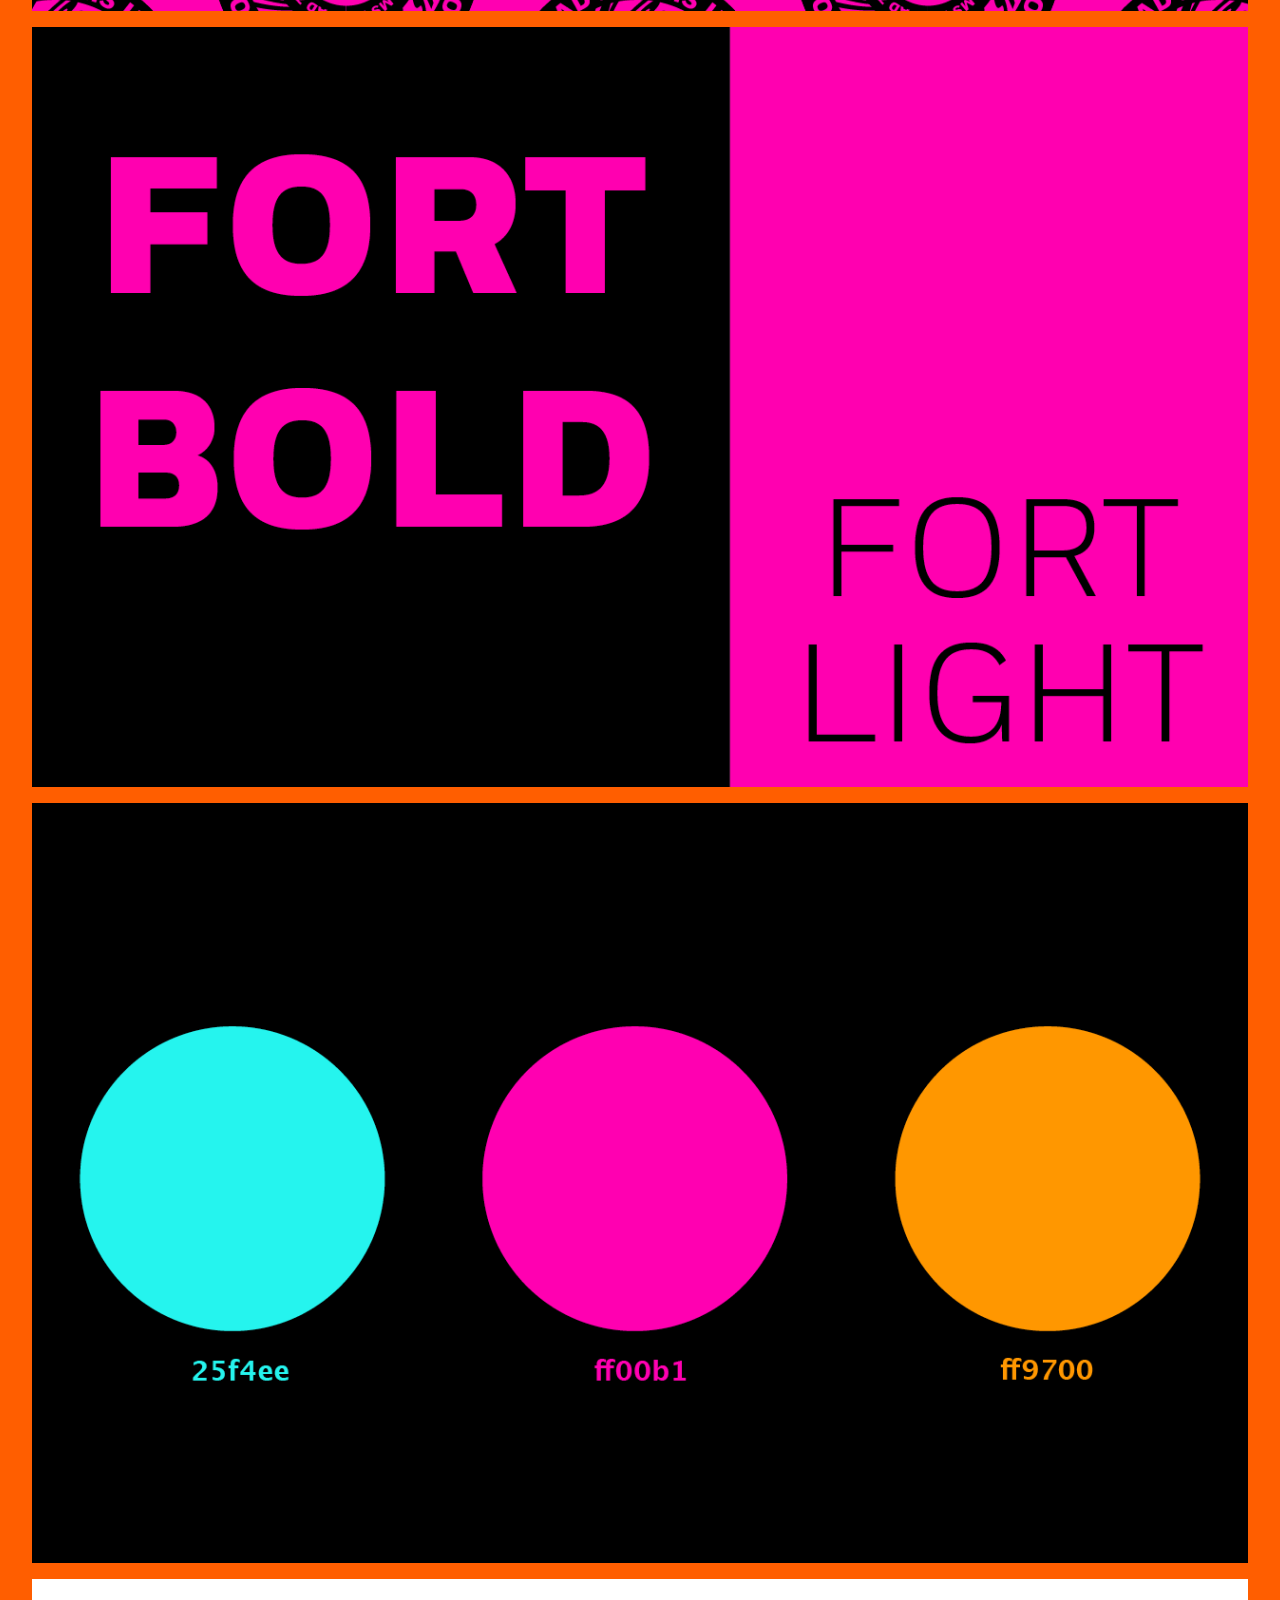
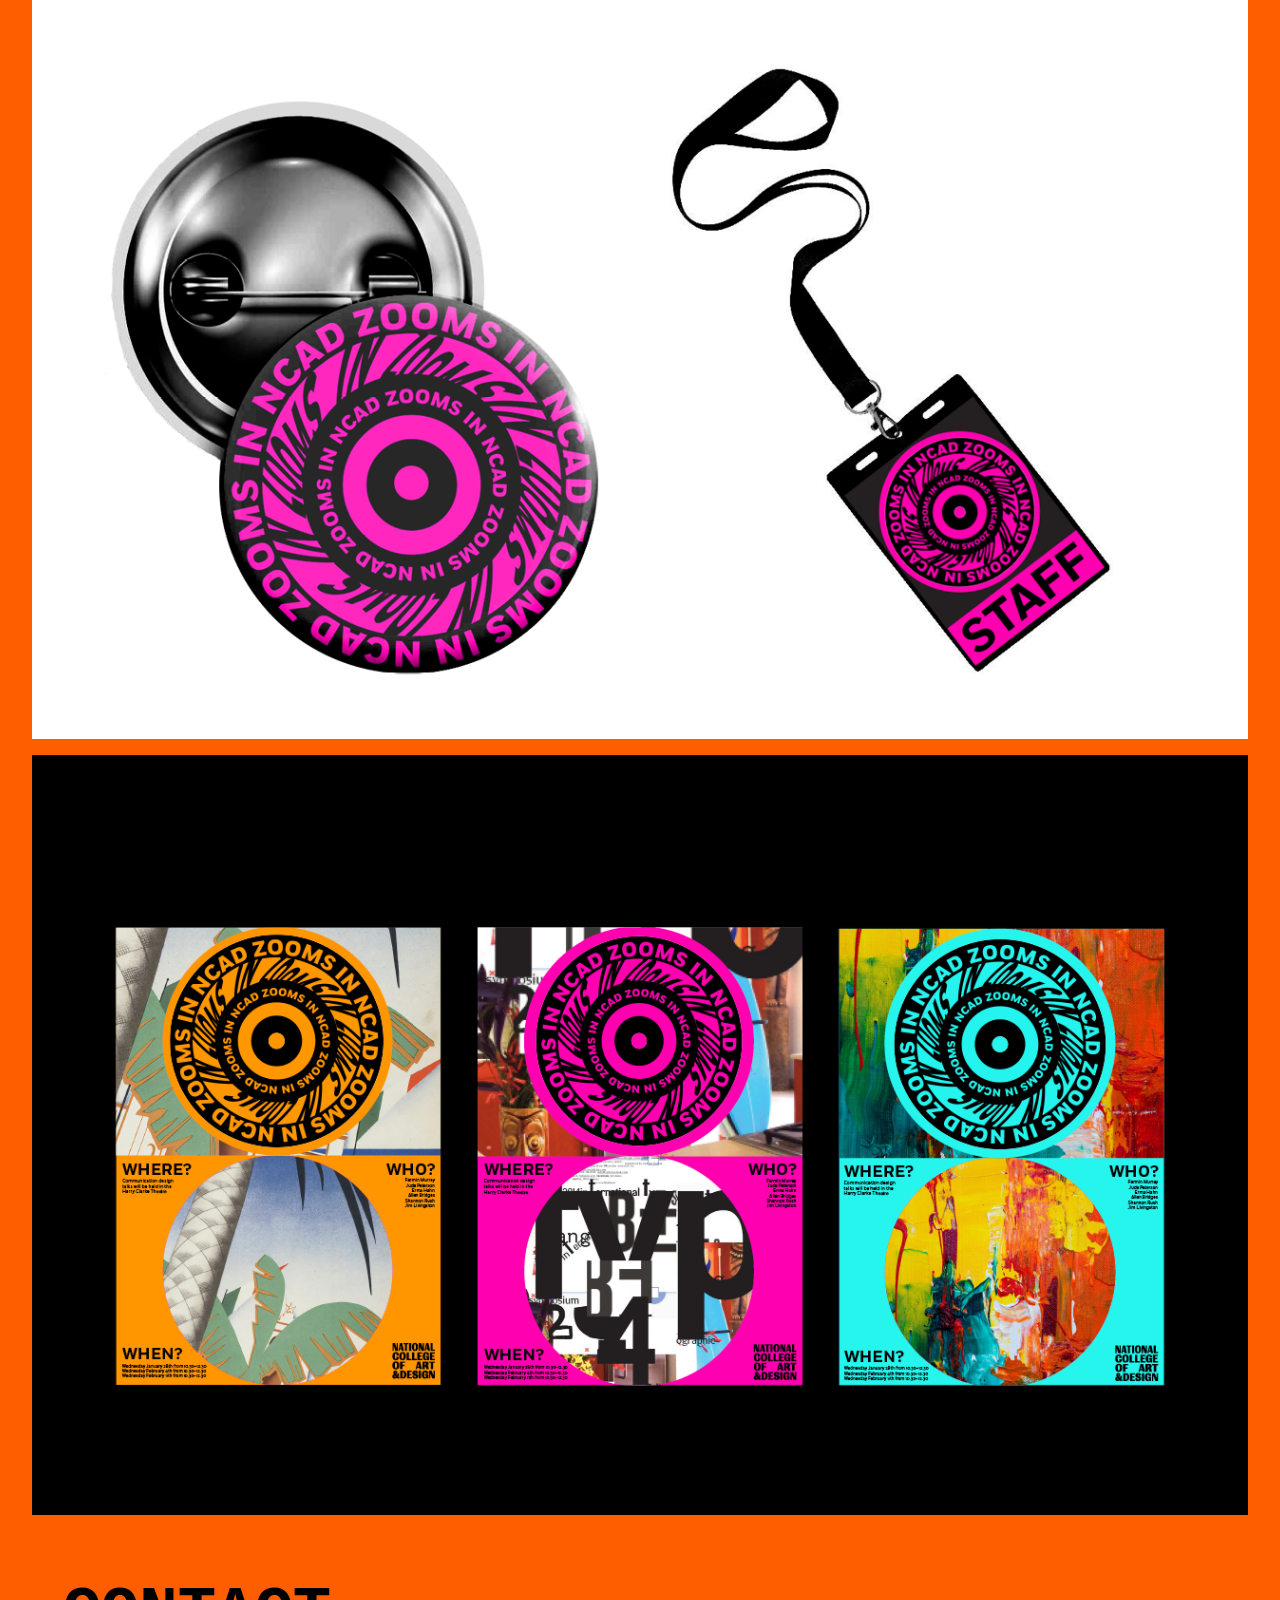
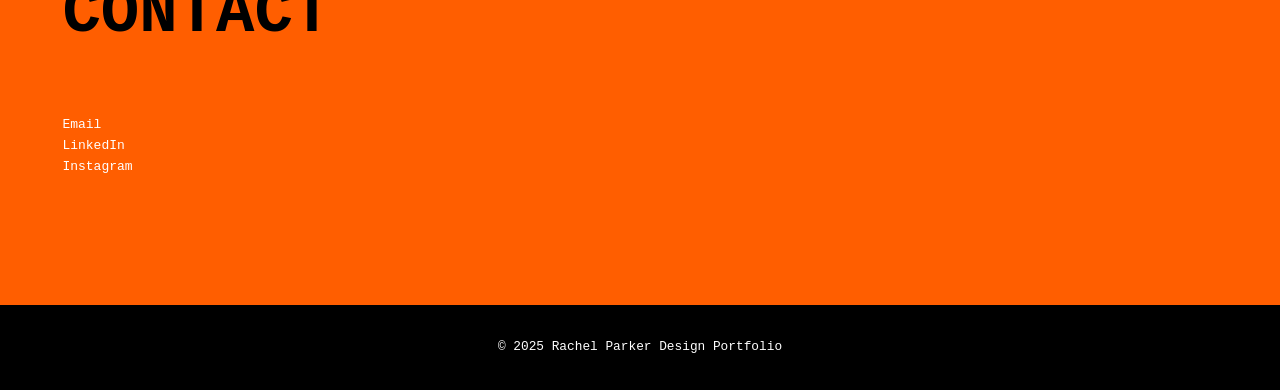
<file: zooms.html>
<!DOCTYPE html>
<html lang="en">
<head>
  <meta charset="UTF-8" />
  <meta name="viewport" content="width=device-width, initial-scale=1.0"/>
  <title>rachelparkerdesign</title>
  <link rel="stylesheet" href="style.css"/>
</head>
<body>
  <header>
    <div class="container">
      <div class="logo">
        <a href="index.html">HOME</a>
      </div>
      <nav>
        <ul>
            <a href="about.html">ABOUT</a>
            <a href="projects.html">PROJECTS</a>
            <a href="contact.html">CONTACT</a></li>
        </ul>
      </nav>
    </div>
  </header>

  <section id="projects" class="container">
    <div class="intro">
      <div class="square"></div>
      <h1>NCAD ZOOMS-IN</h1>
      <p>
        WE WERE TASKED WITH DESIGNING AN IDENTITY FOR THE 2026 NCAD ZOOMS-IN ARTIST TALKS. 
        WE DESIGNED BRANDING FOR VARIOUS ONLINE PLATFORMS AND CREATED A VISUALLY APPEALING AND COHESIVE IDENTITY THAT REPRESENTS THE SPIRIT OF THE ARTIST TALK SERIES.  
        
        OUR GROUP’S ZOOMS-IN BRANDING CONCEPT WAS BASED AROUND A REPEATED SPINNING DISK MOTIF. THIS WAS INSPIRED BY THE AUDIBLE EXPERIENCE OF THE TALK SERIES ASWELL AS THE ‘ZOOMING MOTION’ OF CD’S AND RECORDS. THE STRETCHED BOLD TYPOGRAPHY AND NEON COLOUR PALETTE IS MEANT TO CREATE AN EYE CATCHING DESIGN THAT CREATES A KIND OF ‘ZOOMING’ EFFECT. THE SIMPLE CIRCLE SHAPE IS ABLE TO TRANSLATE INTO MULTIPLE DIFFERENT FORMATS AND MEDIUMS, INCLUDING POSTERS, BADGES, LANYARDS AND MOTION GRAPHICS. AS PART OF OUR PRESENTATION WE ALSO SUGGESTED A RECORDED VERSION OF THE EVENT, WHICH WOULD WORK AS A PODCAST SERIES THAT THE GUESTS COULD LISTEN BACK ON.<p>
    </div>
    
    <div class="content">
      <img src="website portfolio24.png" alt="zooms2">
      <img src="website portfolio25.png" alt="zooms3">
      <img src="website portfolio26.png" alt="zooms4">
      <img src="website portfolio27.png" alt="zooms6">
      <img src="website portfolio28.png" alt="zooms6">
    </div>


    <section id="contact" class="container">
      <h1 class="left">CONTACT</h1>
        <li><a href="https://mail.google.com/mail/u/0/?tab=rm&ogbl#inbox?compose=GTvVlcSKjsnzmhbfKMTJqVvSvdQzSGQlzzXgxkHcXMnknntqwZjkHRTcZnqQsxllwQgqPMQpwKdvc">Email</a></li>
        <li><a href="https://www.linkedin.com/in/rachel-parker-04126a252/">LinkedIn</a></li>
        <li><a href="https://www.instagram.com/rpkrdesignr/">Instagram</a></li>
    </section>
  </section>

  <script>
    window.addEventListener("load", () => {
      document.body.classList.add("fade-in");
    });
  </script>


<footer>
  <p>&copy; 2025 Rachel Parker Design Portfolio</p>
</footer>
</body>
</html>
</file>
<file: styleabout.css>
* {
    margin: 0;
    padding: 0;
    box-sizing: border-box;
  }
  
  body {
    font-family: monospace;
    line-height: 1.6;
    background-color: #ff5e00;
    color: #020202;
  }

p{
    width: 40%;
    font-size: 0.05rem;
    font-size: clamp(1rem, 0.875rem + 0.4vi, 1.125rem)
}
}
  
  .container {
    width: 95%;
    height: 110%;
    max-width: 1300px;
    margin: 0 auto;
    color: #000000;
  }

  header {
    background: #000000;
    color: #fff;
    z-index: 10;
    padding: 1rem 0;
    position: fixed;
    display: flex;
    width: 100%;
  }
  
  .logo {
    float: left;
    font-size: 1.5rem;
  }
  
  nav {
    float: right;
  }
  
  nav ul {
    list-style: none;
    display: flex;
    gap: 1.5rem;
  }
  
  nav a {
    color: #fff;
    text-decoration: none;
    transition: color 0.3s;
  }
  
  nav a:hover {
    color: #ff5e00;
  }
  
  header::after {
    content: "";
    display: table;
    clear: both;
  }
  
  #hero {
    background: #ff5e00;
    color: #fff;
    /* padding: 4rem 0; */
    text-align: center;
  }
  
  #hero h2 {
    font-size: 2.5rem;
    margin-bottom: 1rem;
  }
  
  section {
    padding: 3rem 0;
  }
  
  h2 {
    margin-bottom: 1rem;
    color:#151515;
    size: 50px;
  }

  .about-section {
    padding-block: 4rem;
    .container.text {
      display: flex;
    }
    .about-image,p {
      flex: 1;
    }
    img {
      width: 70% !important;
      height: 70%;
    }
  }

  li {
    list-style: none;
  }

footer {
    text-align: center;
    padding: 2rem 0;
    background:#000000;
    color: #fff;
    margin-top: 2rem;
    width: 100%;
    align-items: center; 
    display: flex;
    justify-content: center;
  }

a{
    color: #ffffff;
    font-family: monospace;
    text-decoration: none;
    text-align: center;
}

.a{
    color: #ffffff;
    font-family: monospace;
    text-decoration: none;
}

img{
    size: 20%;
    height: 90%;
    width: 100%;
}

.img{
    size: 20%; 
}

h2{
    size: 150%;
}

.navbar {
  position: fixed;
  top: 0;
  width: 100%;
}

.small {
  width: 30%;
  height: 30%;
  float: right;
}
.content {
  display: flex;
  align-items: flex-start; 
  gap: 16px;
}

.content img {
  width: 200px; 
  height: auto;
}

.banner{
  width: 100%; 
  height: auto;
}

.flex{
  display: flex;
  position: relative;
  font-family: monospace;
  color: #000000;
  font-size: medium;
  width: 90%;
  height: 70%;
  overflow: hidden;
 }

.medium{
  width: 90%;
  height: 30%;
}

.contact{
  color: #000000;
  padding-right: 30%;
}

body {
  opacity: 0;
  transition: opacity 1.0s ease-in-out;
}

body.fade-in {
  opacity: 1;
}

.p2{
  width: 70%;
  text-align: center;
  width: 100%;
  align-items: center; 
  display: flex;
  justify-content: center;
}

.container text{
  display: flex;
  align-items: center; /* vertically aligns items */
  gap: 50px; /* space between image and text */
}

.container img {
  width: 200px;
  height: auto;
}


.square {
  height: 100px;
  width: 100px;
  background-color: #ff5e00;
}
</file>
<file: style.css>
* {
    margin: 0;
    padding: 0;
    box-sizing: border-box;
  }
  
  body {
    font-family: monospace;
    line-height: 1.6;
    background-color: #ff5e00;
    color: #020202;
  }

p{
    width: 40%;
    font-size: 0.80rem;
    clamp(0.019rem, -0.019rem + 0.12vi, 0.056rem)
}

#projects {
  h1{
    text-align: left;
    padding-bottom: 50px;
    font-size: 2rem;
    font-size: clamp(2rem, 0.7179487179487178rem + 5.47008547008547vw, 4rem);
  }
  padding-top: 150px;
  h4{
  padding-bottom: 200px;
  line-height: 1.9;
  font-family: monospace;
  text-align: center;
  padding-left: 20px;
  padding-right: 20px;
  }
}

.intro p {
  width: 70%;
  text-align: left;
  margin-bottom: 2rem;
  padding-bottom: 100px;

}


  
  .container {
    width: 95%;
    height: 110%;
    max-width: 1300px;
    margin: 0 auto;
    color: #000000;

    .left {
      text-align: left !important;
    }
  }
  

  header {
    background: #000000;
    color: #fff;
    padding: 1rem 0;
    position: fixed;
    z-index: 10;
    display: flex;
    width: 100%;
  }
  
  .logo {
    float: left;
    font-size: 1.5rem;
  }
  
  nav {
    float: right;
  }
  
  nav ul {
    list-style: none;
    display: flex;
    gap: 1.5rem;
  }
  
  nav a {
    color: #fff;
    text-decoration: none;
    transition: color 0.3s;
  }
  
  nav a:hover {
    color: #ff5e00;
  }
  
  header::after {
    content: "";
    display: table;
    clear: both;
  }
  
  #hero {
    background: #ff5e00;
    color: #fff;
    /* padding: 4rem 0; */
    text-align: center;
  }
  
  #hero h2 {
    font-size: 2.5rem;
    margin-bottom: 1rem;
  }
  
  section {
    padding: 3rem 0;
  }
  
  h2 {
    margin-bottom: 1rem;
    color:#151515;
    size: 50px;
  }

footer {
    text-align: center;
    padding: 2rem 0;
    background:#000000;
    color: #fff;
    margin-top: 2rem;
    display: flex;
    justify-content: center;
  }

a{
    color: #ffffff;
    font-family: monospace;
    text-decoration: none;
    text-align: center;
}

.a{
    color: #ffffff;
    font-family: monospace;
    text-decoration: none;
}

img{
    size: 20%;
    height: 90%;
    width: 100%;
}

.img{
    size: 20%; 
}

h2{
    size: 150%;
}

.gallery {
  display: grid;
  grid-template-columns: repeat(auto-fill, minmax(500px, 1fr));
  gap: 15px;
}

.gallery img {
  width: 300px;
  height: 200px;
  object-fit: cover;
  border-radius: 2px;
  cursor: pointer;
  transition: transform 0.3s ease;
}

.gallery img:hover {
  transform: scale(1.05);
}

.gallery {
  display: grid;
  grid-template-columns: repeat(2, 1fr);
  gap: 15px;
  max-width: 1400px;
  max-height: 1400px;
  margin: 50px auto;
}

.gallery a {
  position: relative;
  overflow: hidden;
}

.gallery img {
  width: 100%;
  height: 100%;
  object-fit: cover;
  transition: transform 0.3s ease;
  display: block;
}

.gallery a:hover img {
  transform: scale(1.08);
}

.navbar {
  position: fixed;
  top: 0;
  width: 100%;
}

.small {
  width: 30%;
  height: 30%;
  float: right;
}
.content {
  display: flex;
  align-items: flex-start; 
  flex-flow: column;
  gap: 16px;

}

.content img {
  width: 100%; 
  height: auto;
}

.banner{
  width: 100%; 
  height: auto;
}

.flex{
  display: flex;
  position: relative;
  font-family: monospace;
  color: #000000;
  font-size: medium;
  width: 90%;
  height: 70%;
  overflow: hidden;
 }

.medium{
  width: 90%;
  height: 30%;
}

.contact{
  color: #000000;
  padding-right: 30%;
  }


body {
  opacity: 0;
  transition: opacity 1.0s ease-in-out;
}

body.fade-in {
  opacity: 1;
}

.p2{
  width: 70%;
  text-align: center;
  width: 100%;
  align-items: center; 
  display: flex;
  justify-content: center;
}

.square {
  width: 100px;
  height: 100px;
  background-color: #ff5e00;
}

.square2{
  width: 100px;
  height: 100px;
}

nav ul {
  list-style: none;
  display: flex;
  gap: 1.5rem;
}

li {
  list-style: none;
}
</file>
